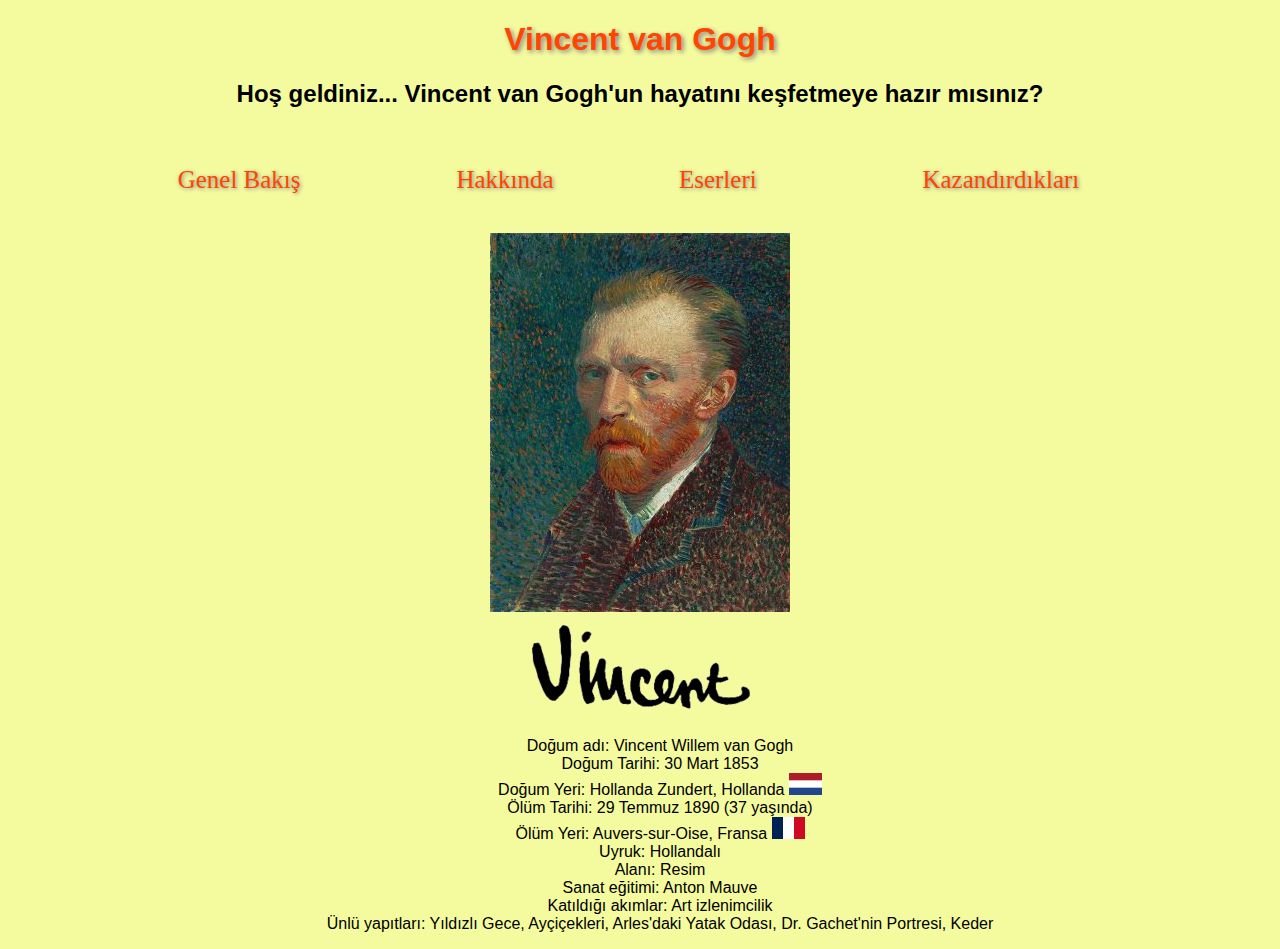
<file: index.html>
<!DOCTYPE html>
<html lang="tr">
<head>
    <meta charset="UTF-8">
    <meta name="authot" content="Melek Demirhan">
    <meta name="viewport" content="width=device-width, initial-scale=1.0">
    <title>VanGogh</title>
    <link rel="stylesheet" href="standartlar.css">

</head>
<body>
    <div>
        <h1>Vincent van Gogh</h1>
        <h2>Hoş geldiniz... Vincent van Gogh'un hayatını keşfetmeye hazır mısınız?</h2>
        
        <table>
              <tr class="menu">
                <td><a href="index.html" class="menu">Genel Bakış</a></td>
                <td><a href="hakkinda.html" class="menu">Hakkında</a></td>
                <td><a href="eserleri.html" class="menu">Eserleri</a></td>
                <td><a href="kazandirdiklari.html" class="menu">Kazandırdıkları</a></td>
              </tr>
              <tr>
                <td colspan="4">
                    <img src="/resim/vincent-self-photo.jpg" alt="Otoportresi">
                </td>
              </tr>
              
              <tr>
                <td colspan="4">
                    <img src="/resim/signature.png" alt="İmzası">
                </td>
                
              </tr>
              
            


        </table>
        <p><ol>
            <li>Doğum adı: Vincent Willem van Gogh</li>
            <li>Doğum Tarihi: 30 Mart 1853</li>
            <li>Doğum Yeri: Hollanda Zundert, Hollanda <img src="/resim/hollanda.webp"></li>
            <li>Ölüm Tarihi: 29 Temmuz 1890 (37 yaşında)</li>
            <li>Ölüm Yeri: Auvers-sur-Oise, Fransa <img src="/resim/fransa.png"></li>
            <li>Uyruk: Hollandalı</li>
            <li>Alanı: Resim</li>
            <li>Sanat eğitimi: Anton Mauve</li>
            <li>Katıldığı akımlar: Art izlenimcilik</li>
            <li>Ünlü yapıtları: Yıldızlı Gece, Ayçiçekleri, Arles'daki Yatak Odası, Dr. Gachet'nin Portresi, Keder</li>
        </ol></p>
        
        
        
        


    </div>
</body>
</html>
</file>
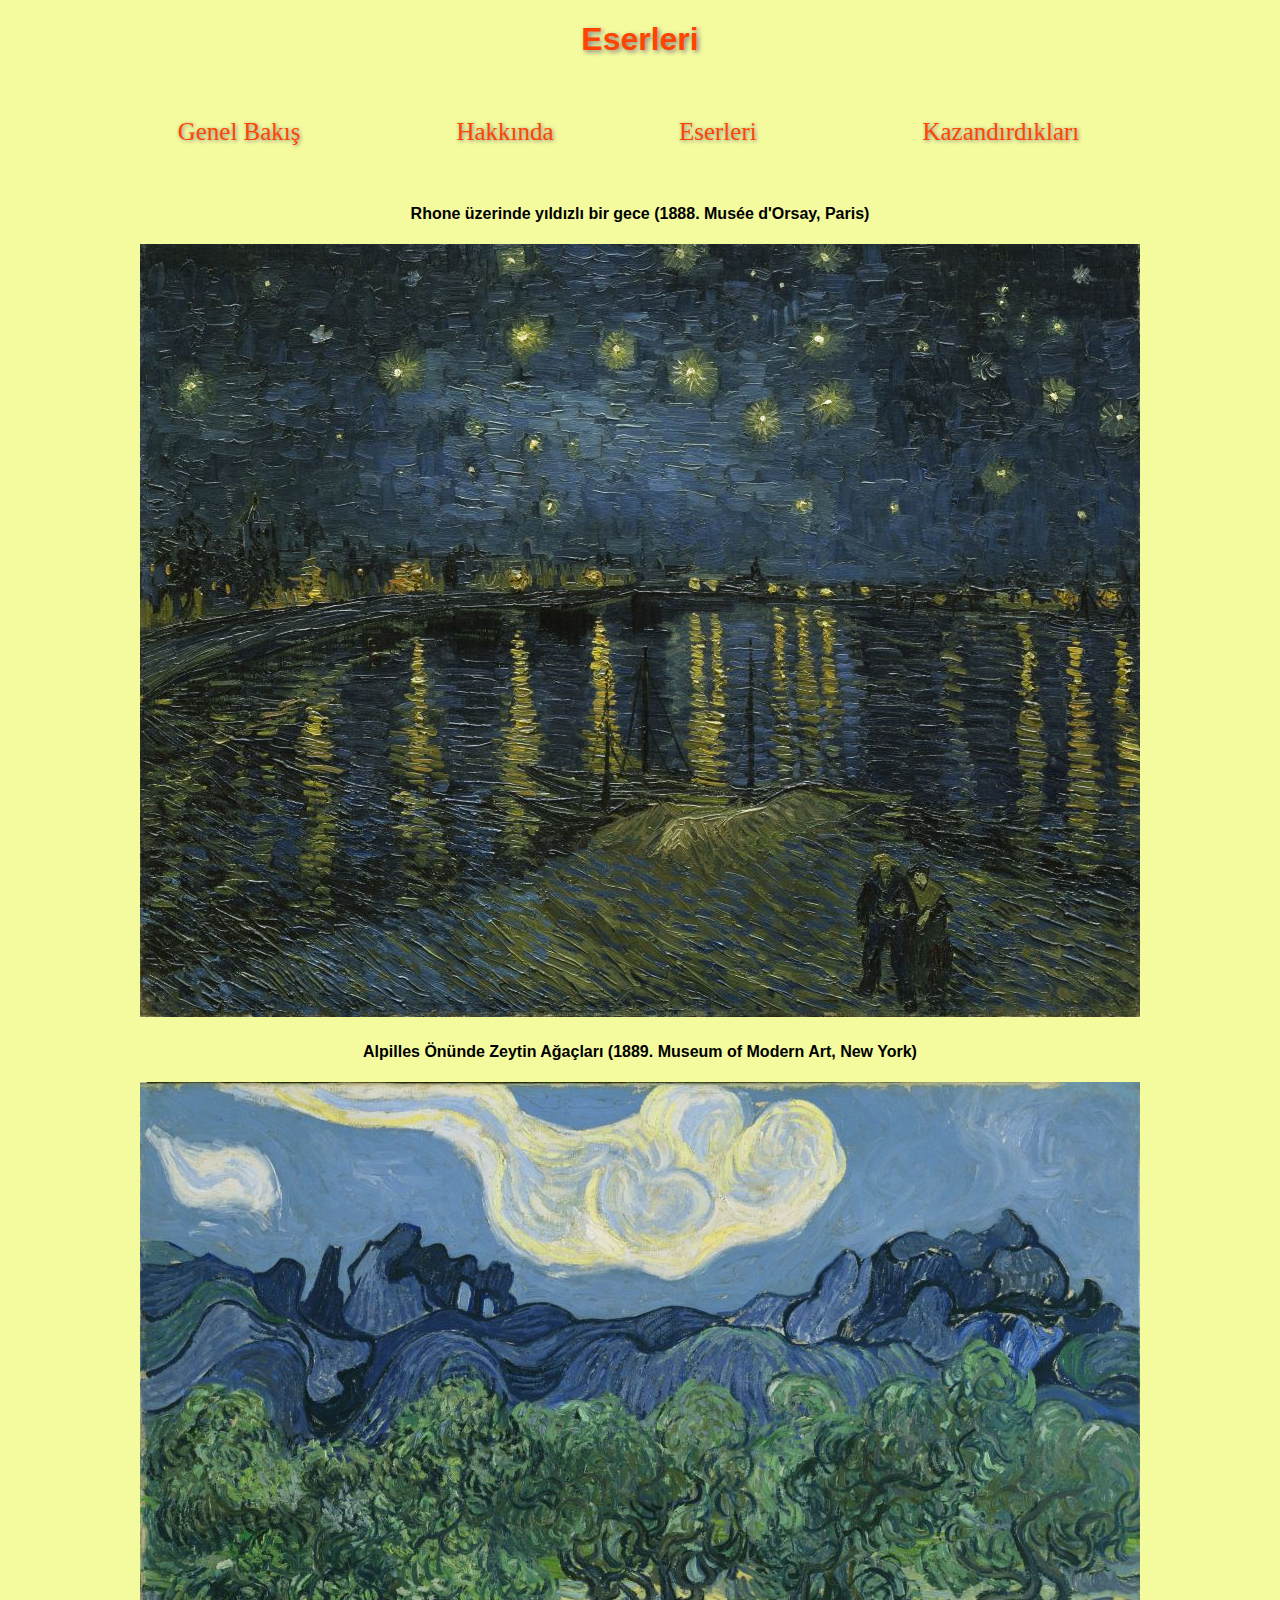
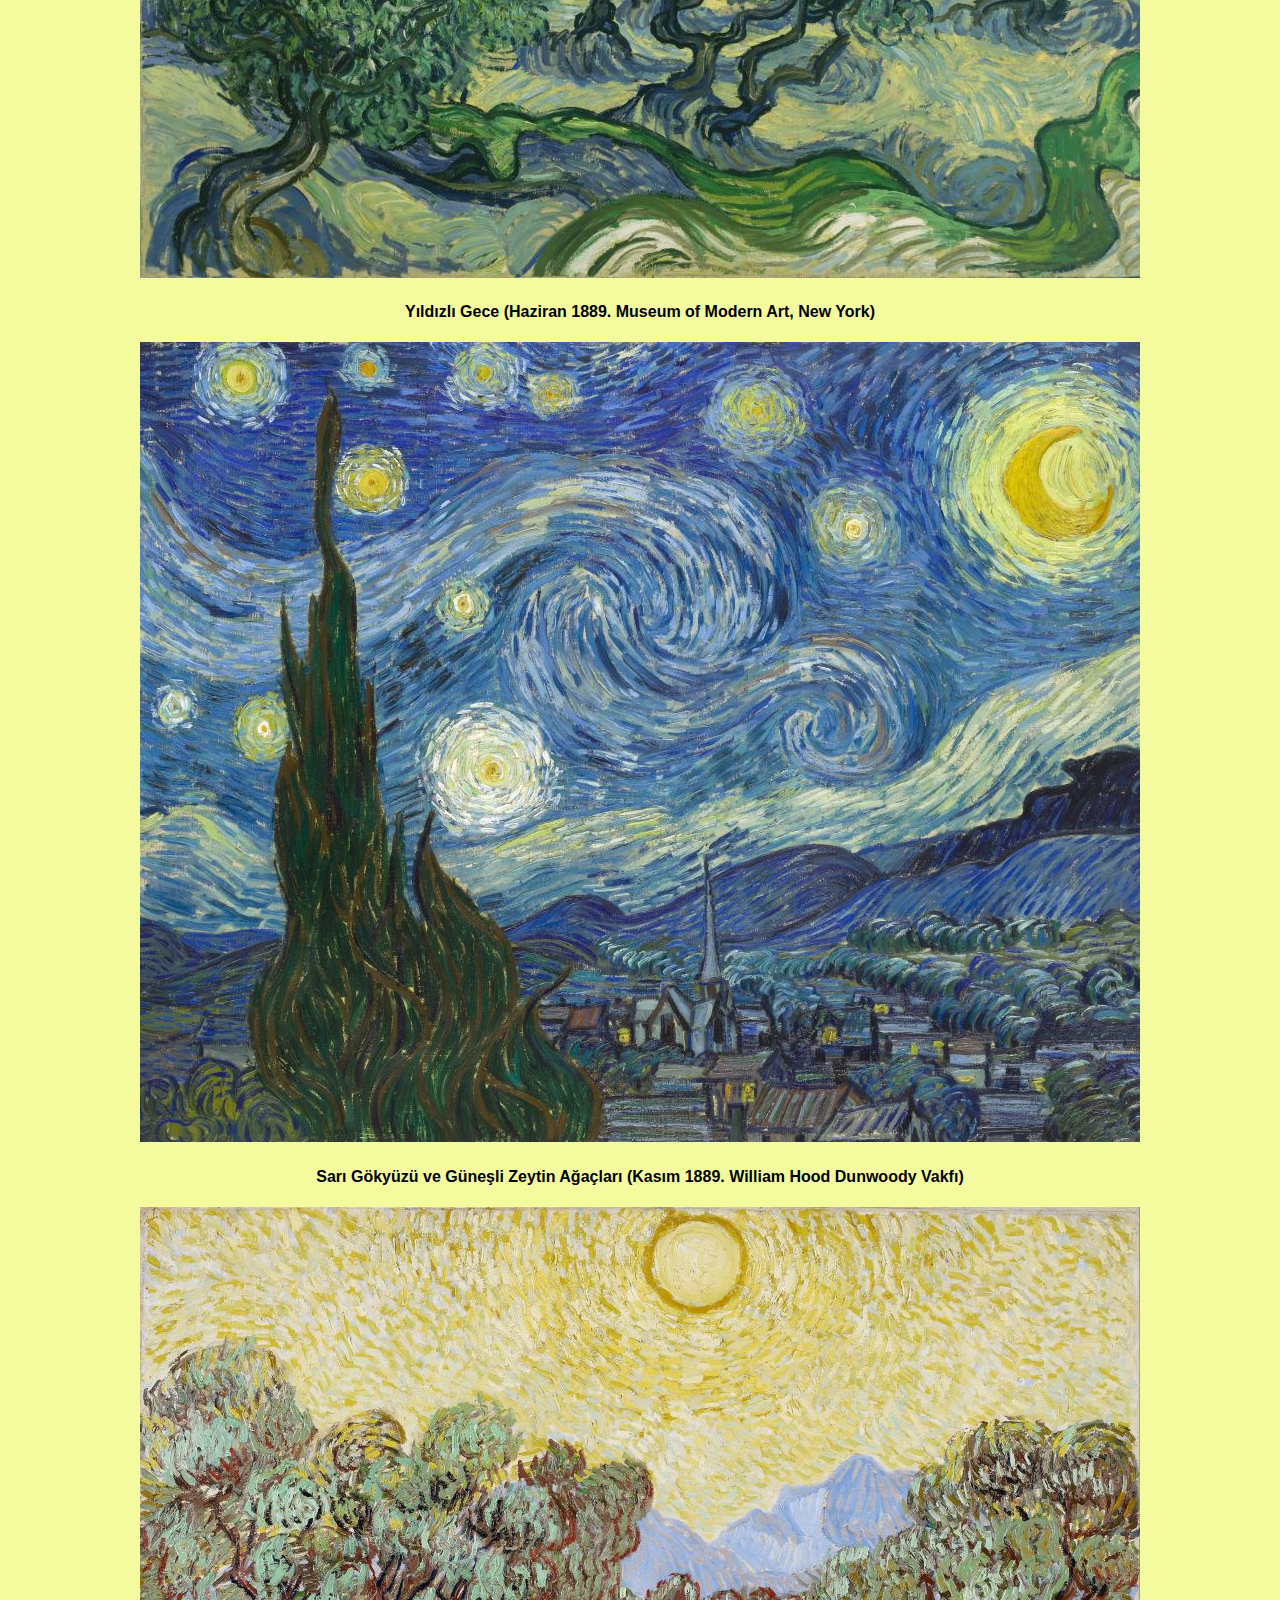
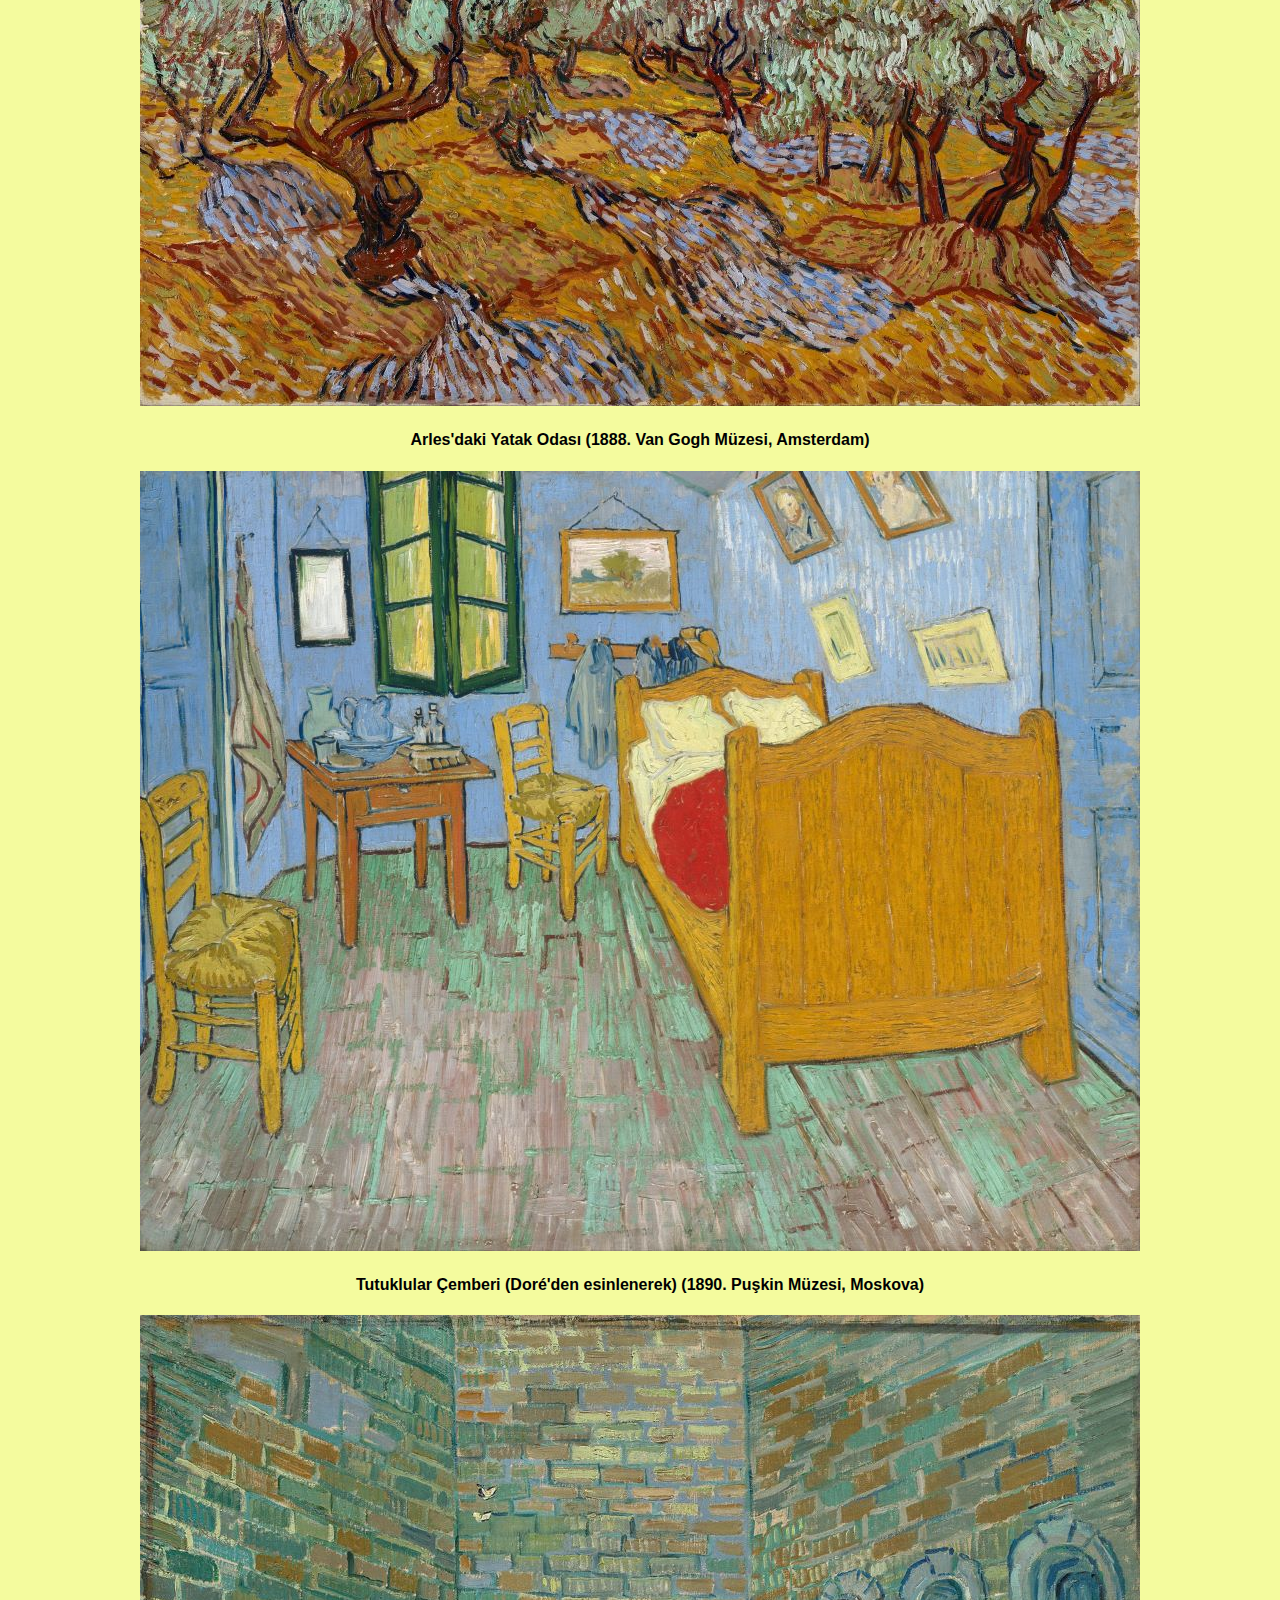
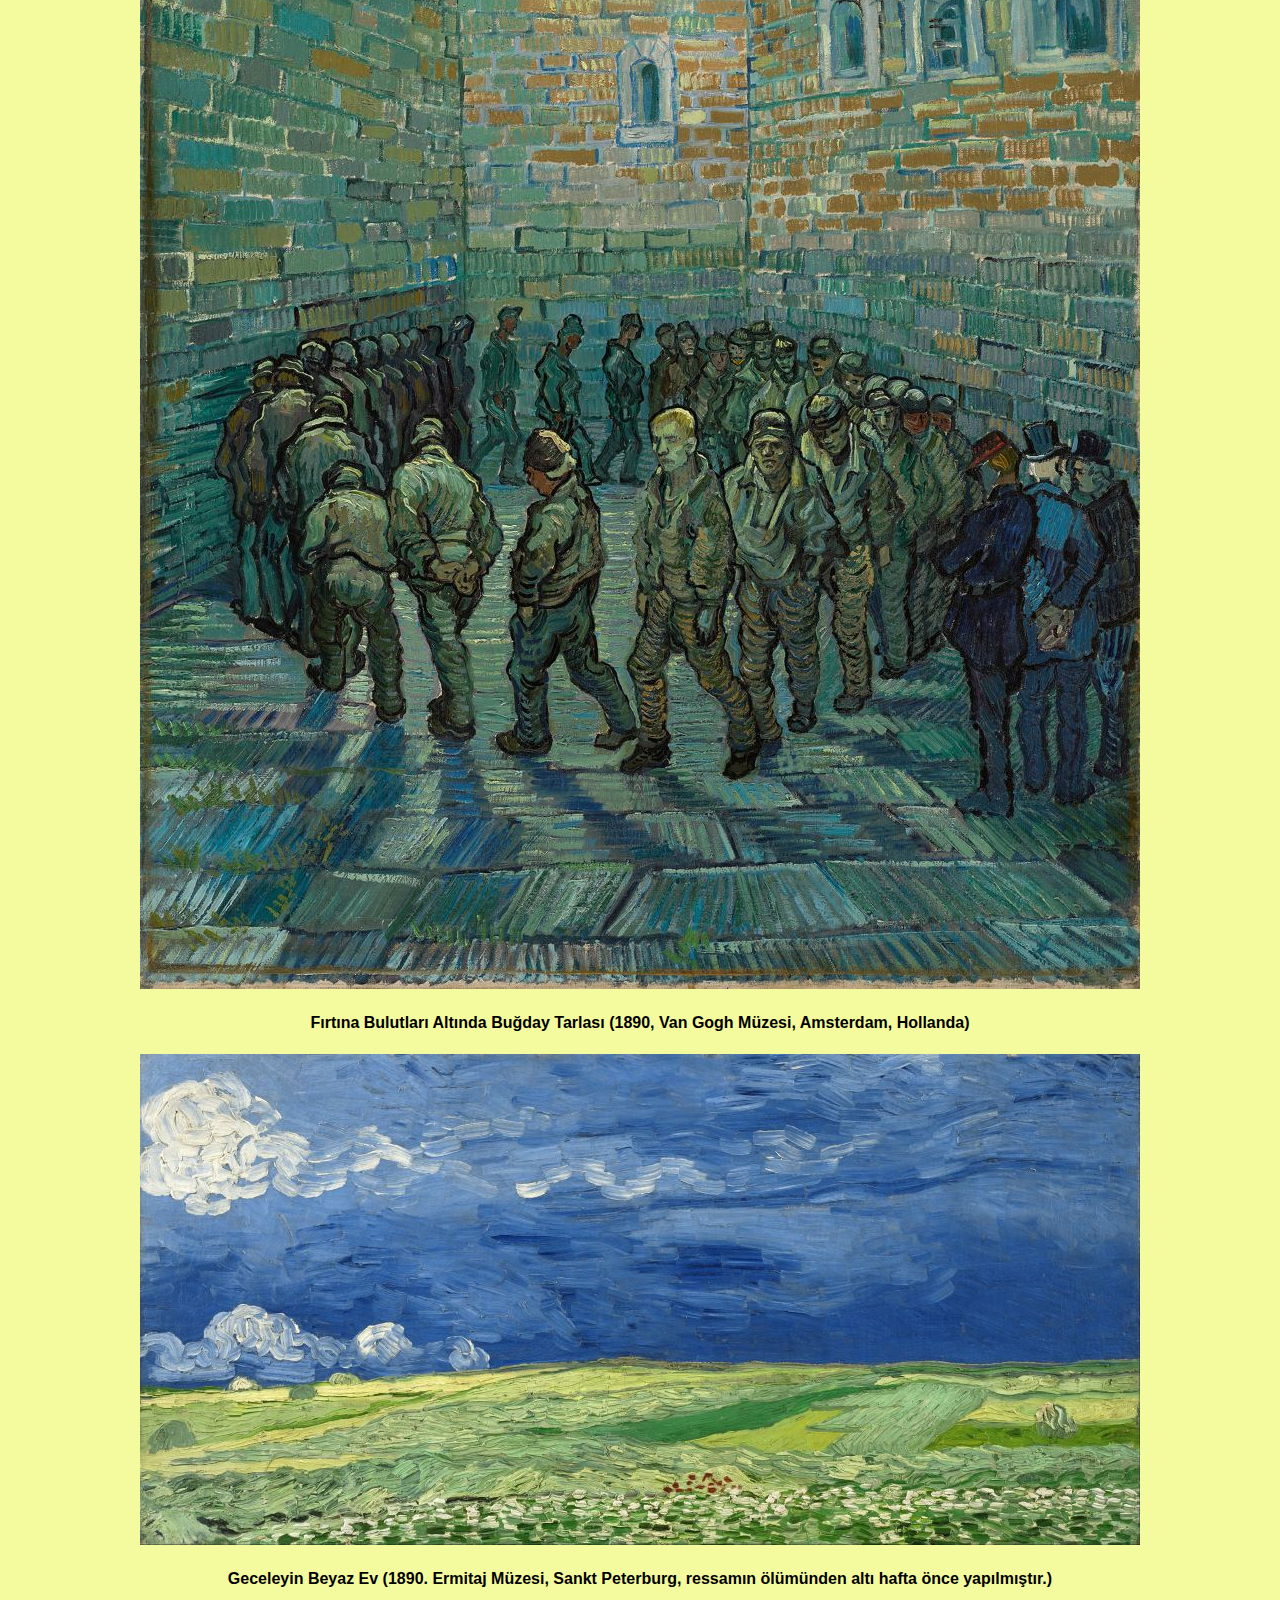
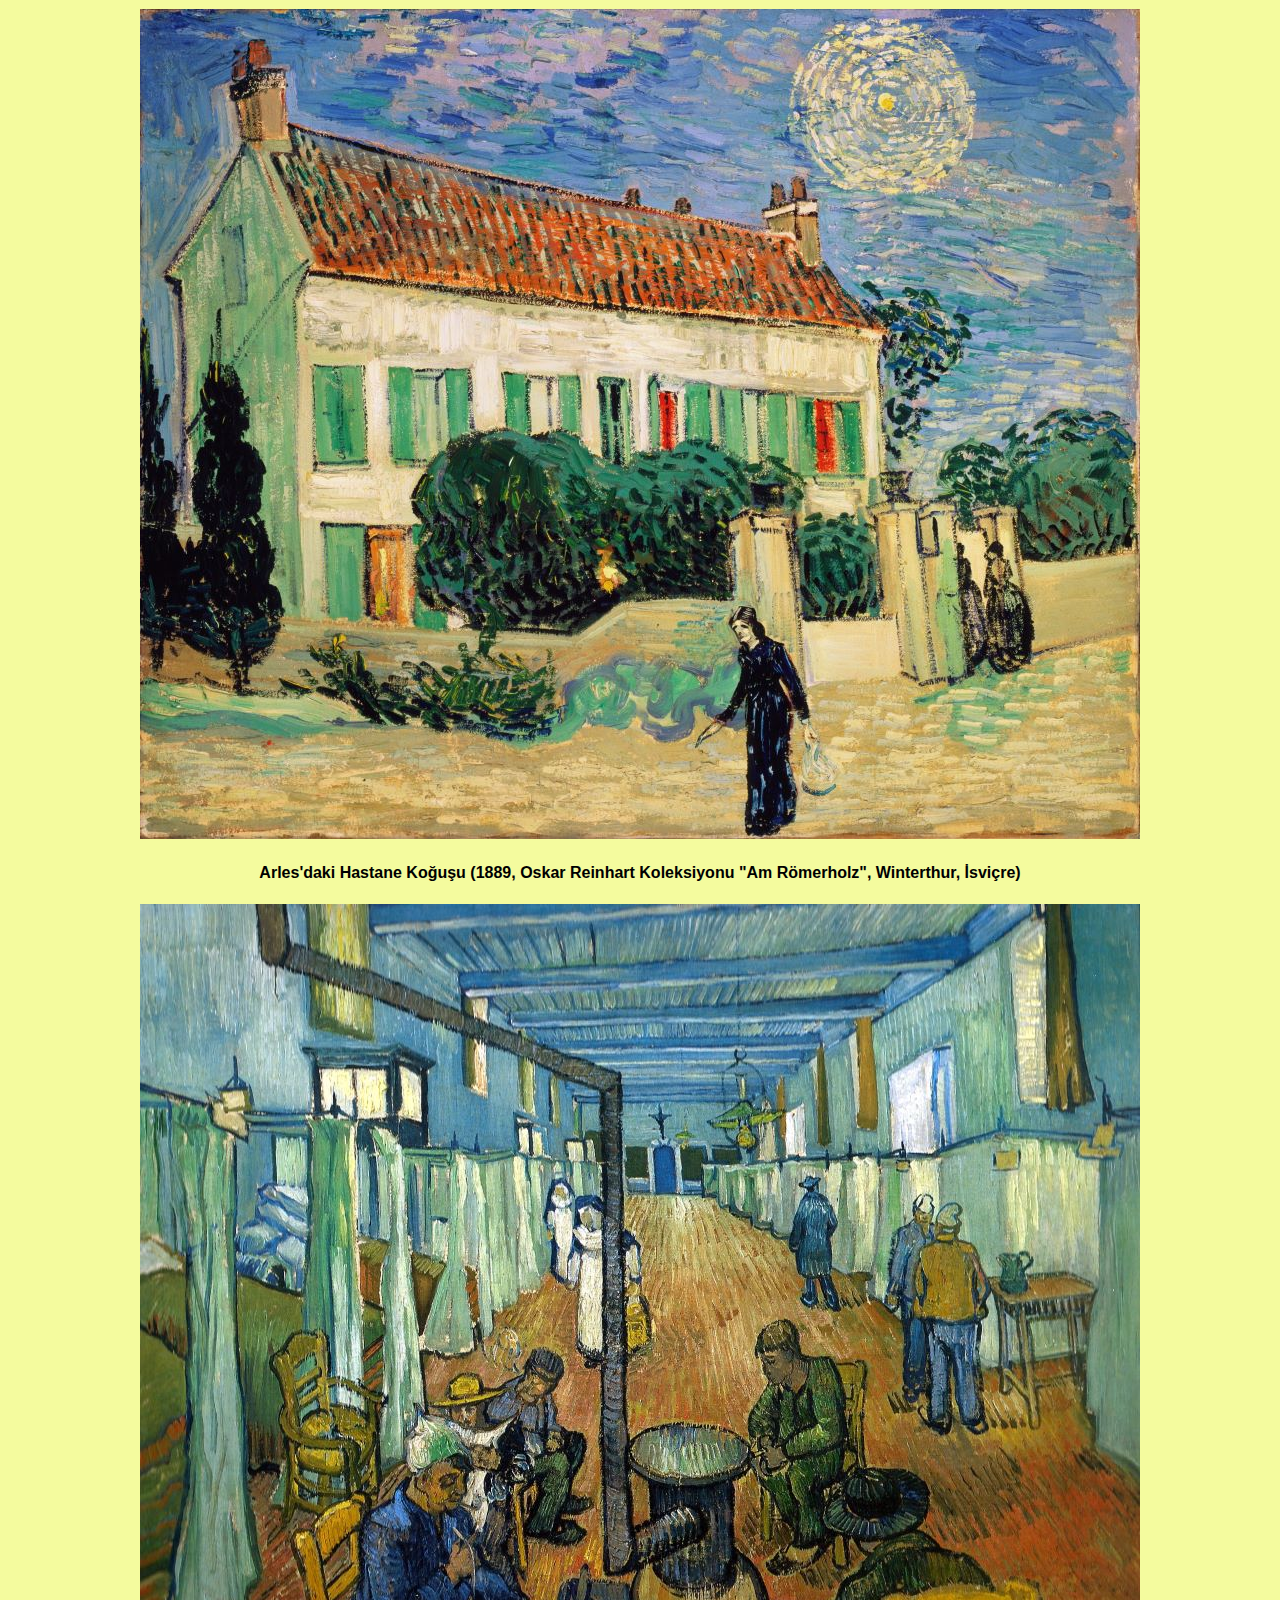
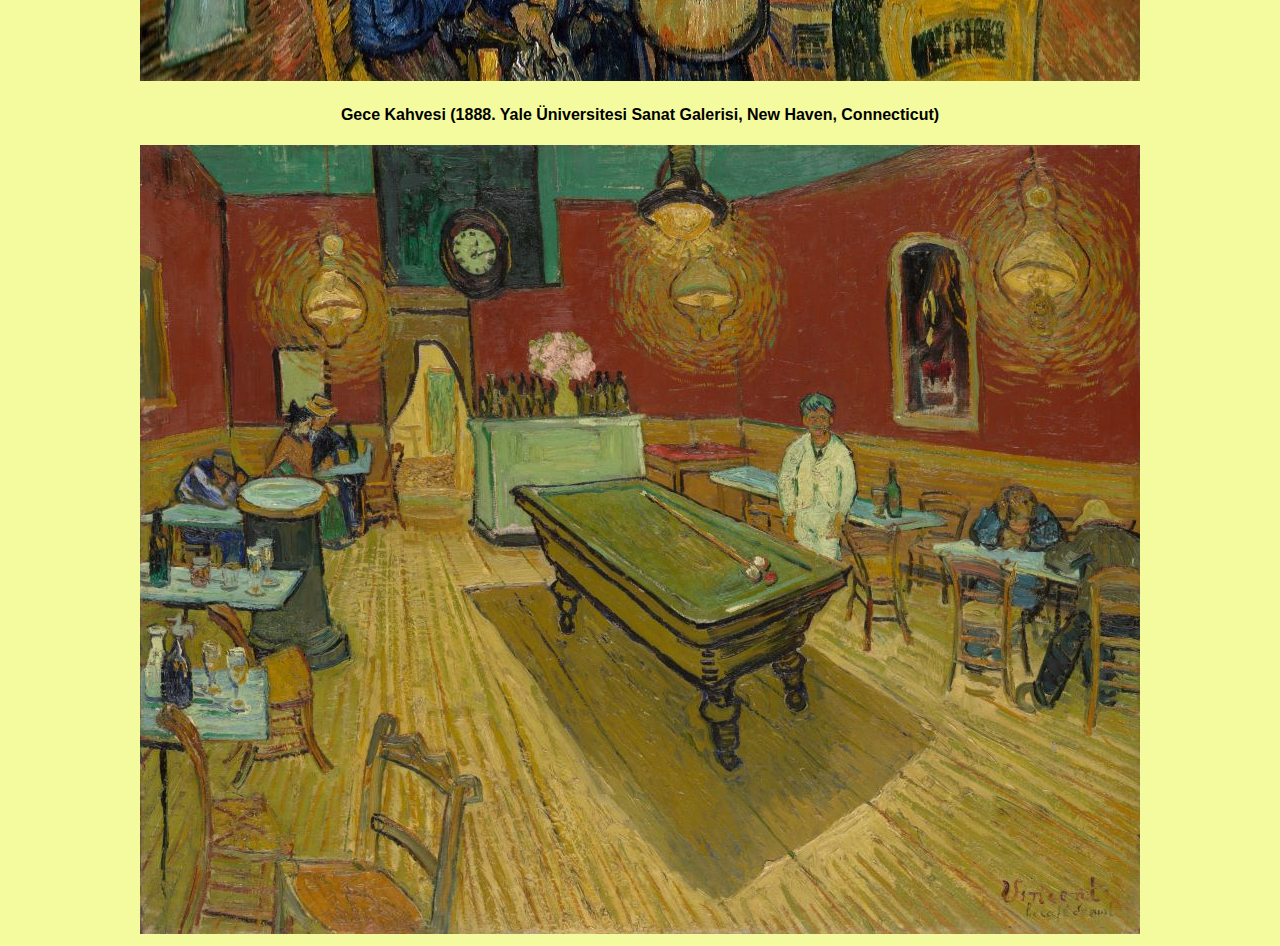
<file: eserleri.html>
<!DOCTYPE html>
<html lang="tr">
<head>
    <meta charset="UTF-8">
    <meta name="authot" content="Melek Demirhan">
    <meta name="viewport" content="width=device-width, initial-scale=1.0">
    <title>Eserleri</title>
    <link rel="stylesheet" href="standartlar.css">
</head>
<body>
    <div>
        <h1>Eserleri</h1>
        <table>
            <tr class="menu">
                <td><a href="index.html" class="menu">Genel Bakış</a></td>
                <td><a href="hakkinda.html" class="menu">Hakkında</a></td>
                <td><a href="eserleri.html" class="menu">Eserleri</a></td>
                <td><a href="kazandirdiklari.html" class="menu">Kazandırdıkları</a></td>
              </tr>
              
            
        </table>
        <h4>Rhone üzerinde yıldızlı bir gece (1888. Musée d'Orsay, Paris)</h4>
        <img src="/resim/1.jpg" alt="Starry Night Over the Rhône">
        <h4>Alpilles Önünde Zeytin Ağaçları (1889. Museum of Modern Art, New York)</h4>
        <img src="/resim/2.jpg" alt="The Olive Trees">
        <h4>Yıldızlı Gece (Haziran 1889. Museum of Modern Art, New York)</h4>
        <img src="/resim/3.jpg" alt="Starry Night">
        <h4>Sarı Gökyüzü ve Güneşli Zeytin Ağaçları (Kasım 1889. William Hood Dunwoody Vakfı)</h4>
        <img src="/resim/4.jpg" alt="Olive Trees with Yellow Sky and Sun">
        <h4>Arles'daki Yatak Odası (1888. Van Gogh Müzesi, Amsterdam)</h4>
        <img src="/resim/5.jpg" alt="Bedroom in Arles">
        <h4>Tutuklular Çemberi (Doré'den esinlenerek) (1890. Puşkin Müzesi, Moskova)</h4>
        <img src="/resim/6.jpg" alt="Prisoners' Round">
        <h4>Fırtına Bulutları Altında Buğday Tarlası (1890, Van Gogh Müzesi, Amsterdam, Hollanda)</h4>
        <img src="/resim/7.jpg" alt="Wheat Fields">
        <h4>Geceleyin Beyaz Ev (1890. Ermitaj Müzesi, Sankt Peterburg, ressamın ölümünden altı hafta önce yapılmıştır.)</h4>
        <img src="/resim/8.jpg" alt="White House at Night">
        <h4>Arles'daki Hastane Koğuşu (1889, Oskar Reinhart Koleksiyonu "Am Römerholz", Winterthur, İsviçre)</h4>
        <img src="/resim/9.jpg" alt="The Sick-ward of the Hospital at Arles">
        <h4>Gece Kahvesi (1888. Yale Üniversitesi Sanat Galerisi, New Haven, Connecticut)</h4>
        <img src="/resim/0.jpg" alt="The Night Cafe">
    </div>
    
</body>
</html>
</file>
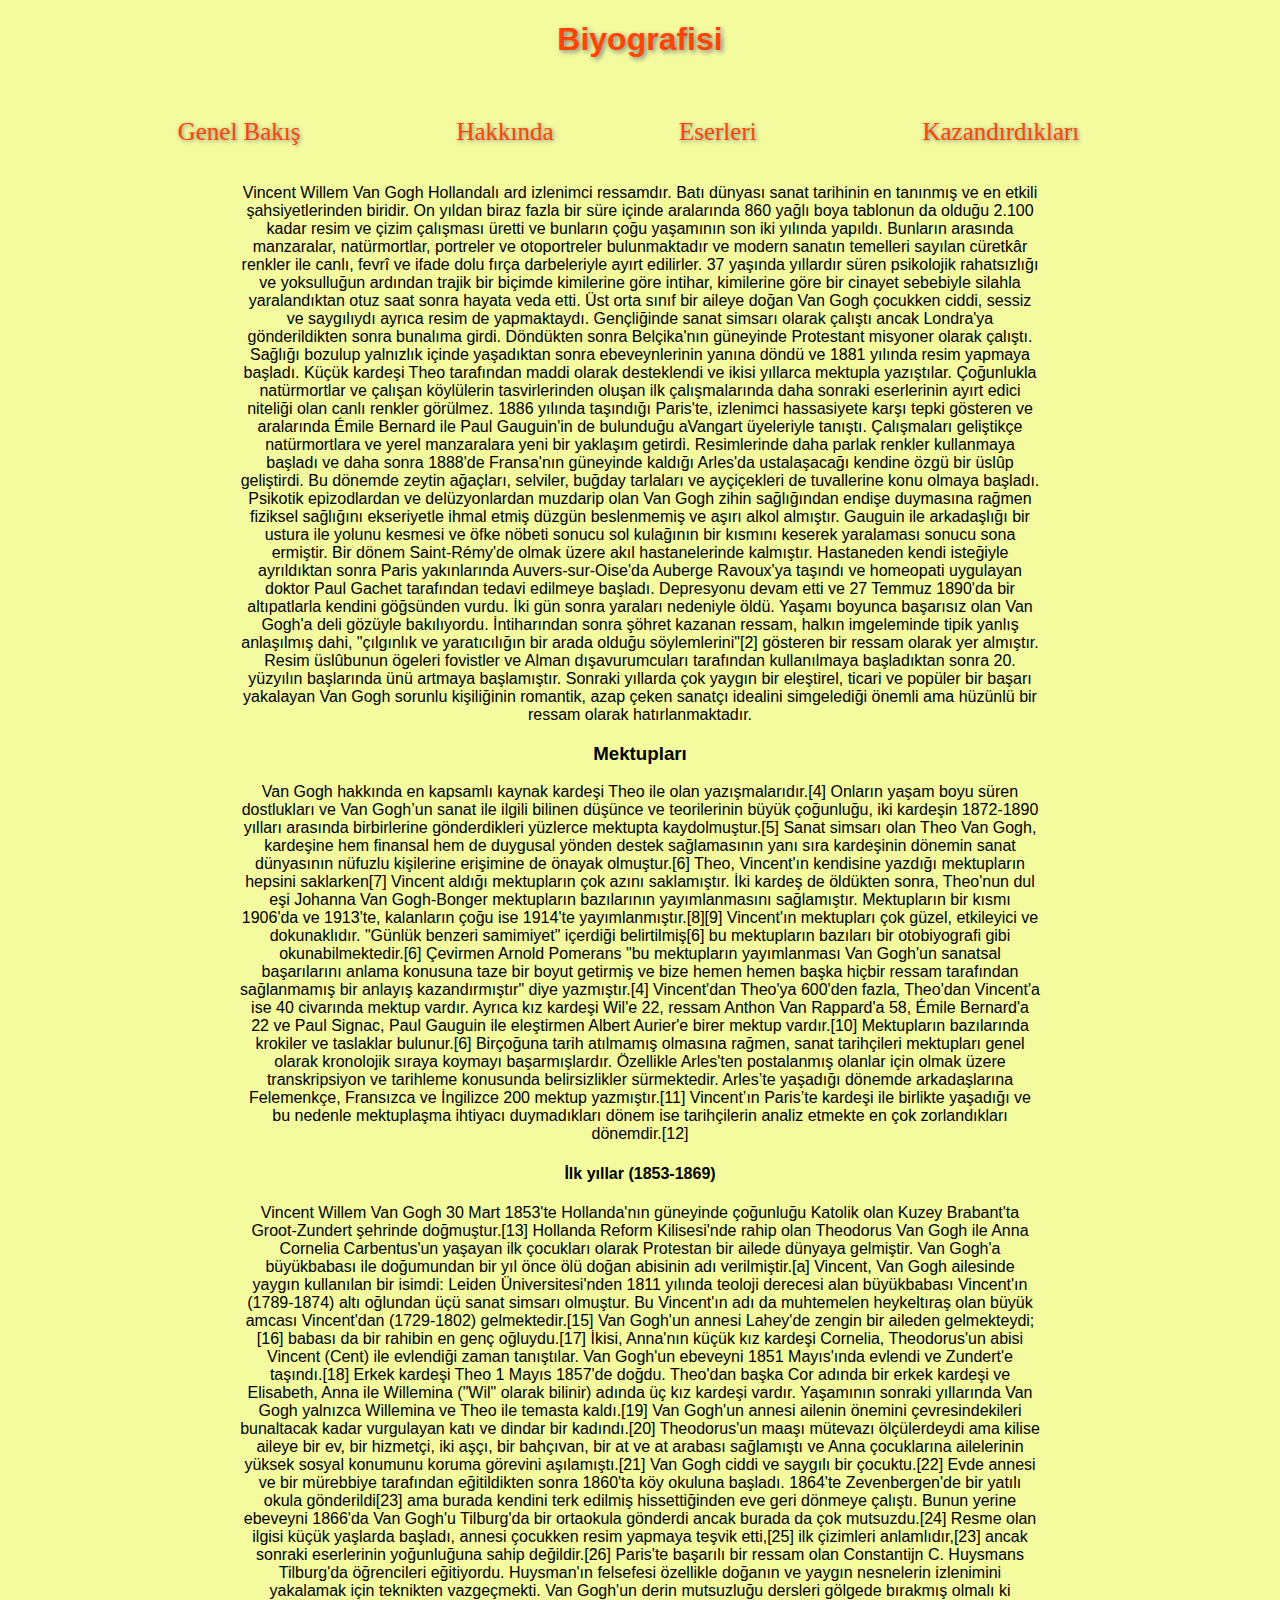
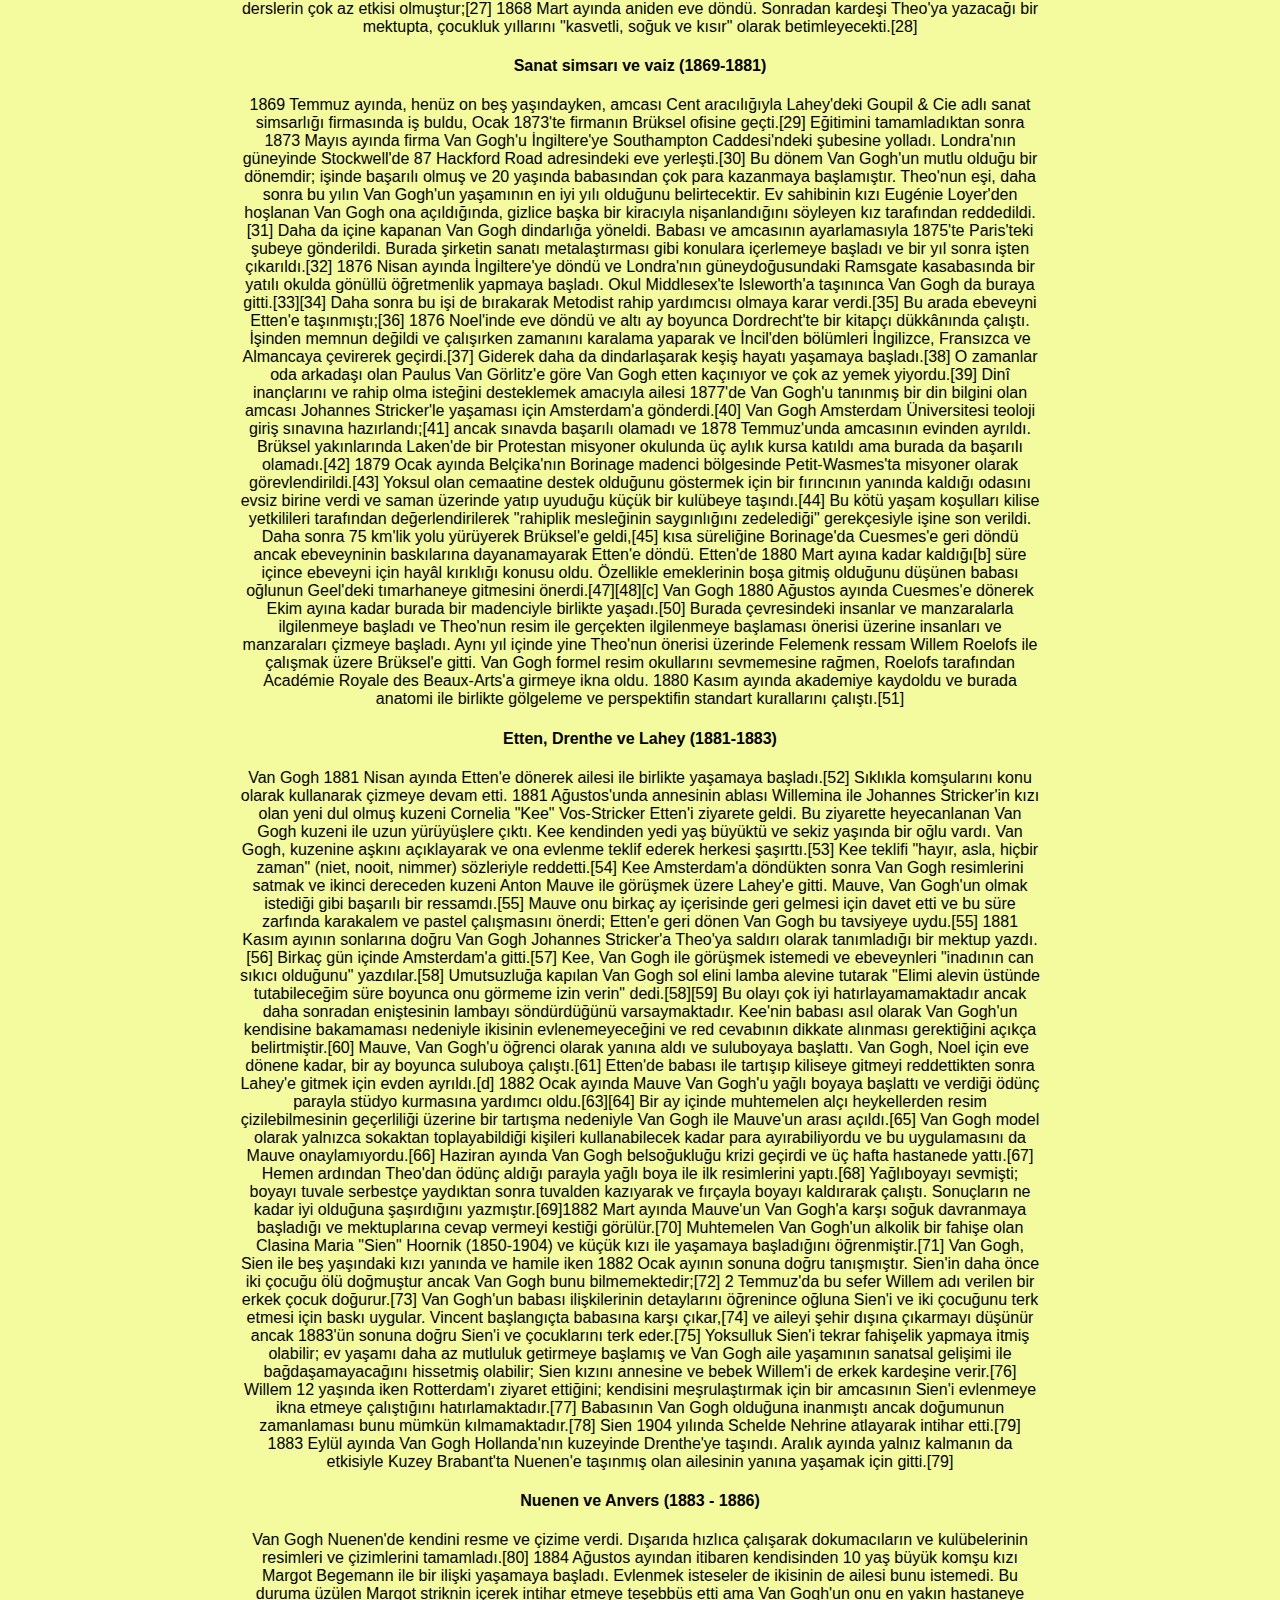
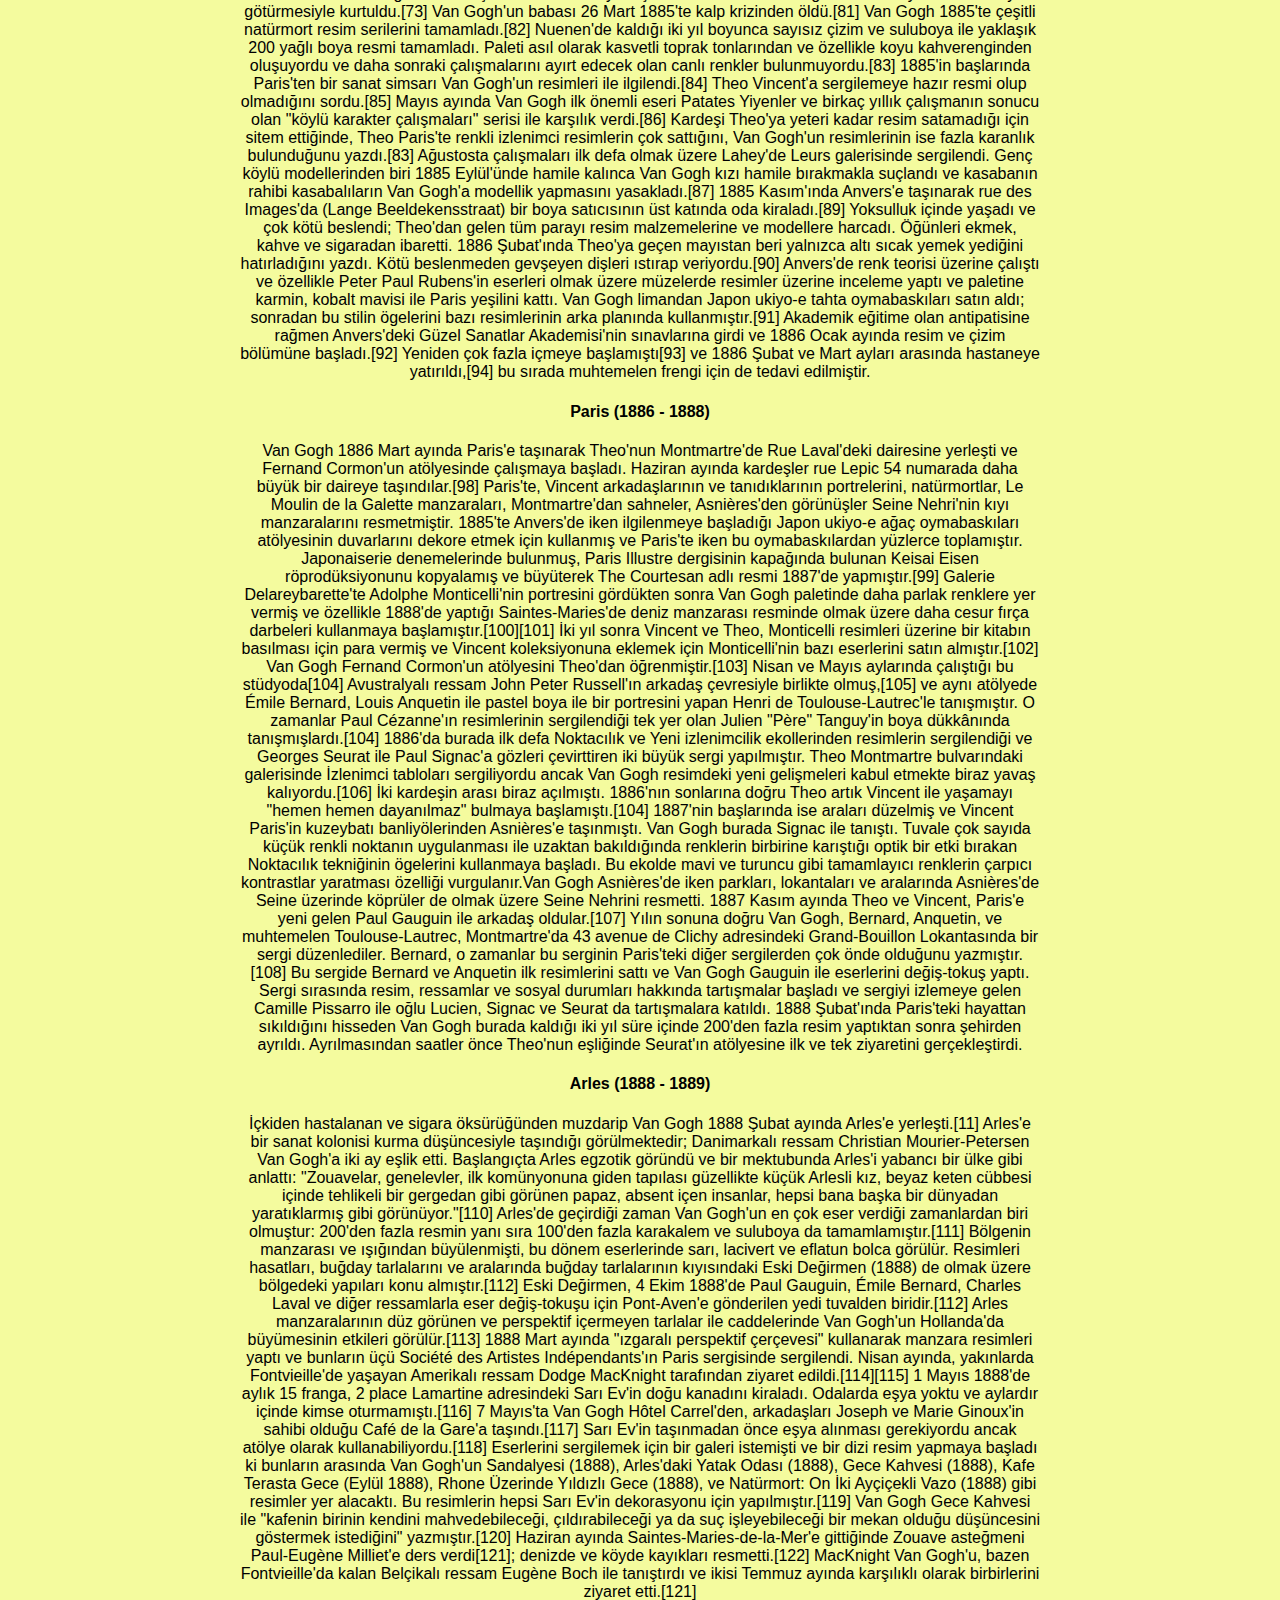
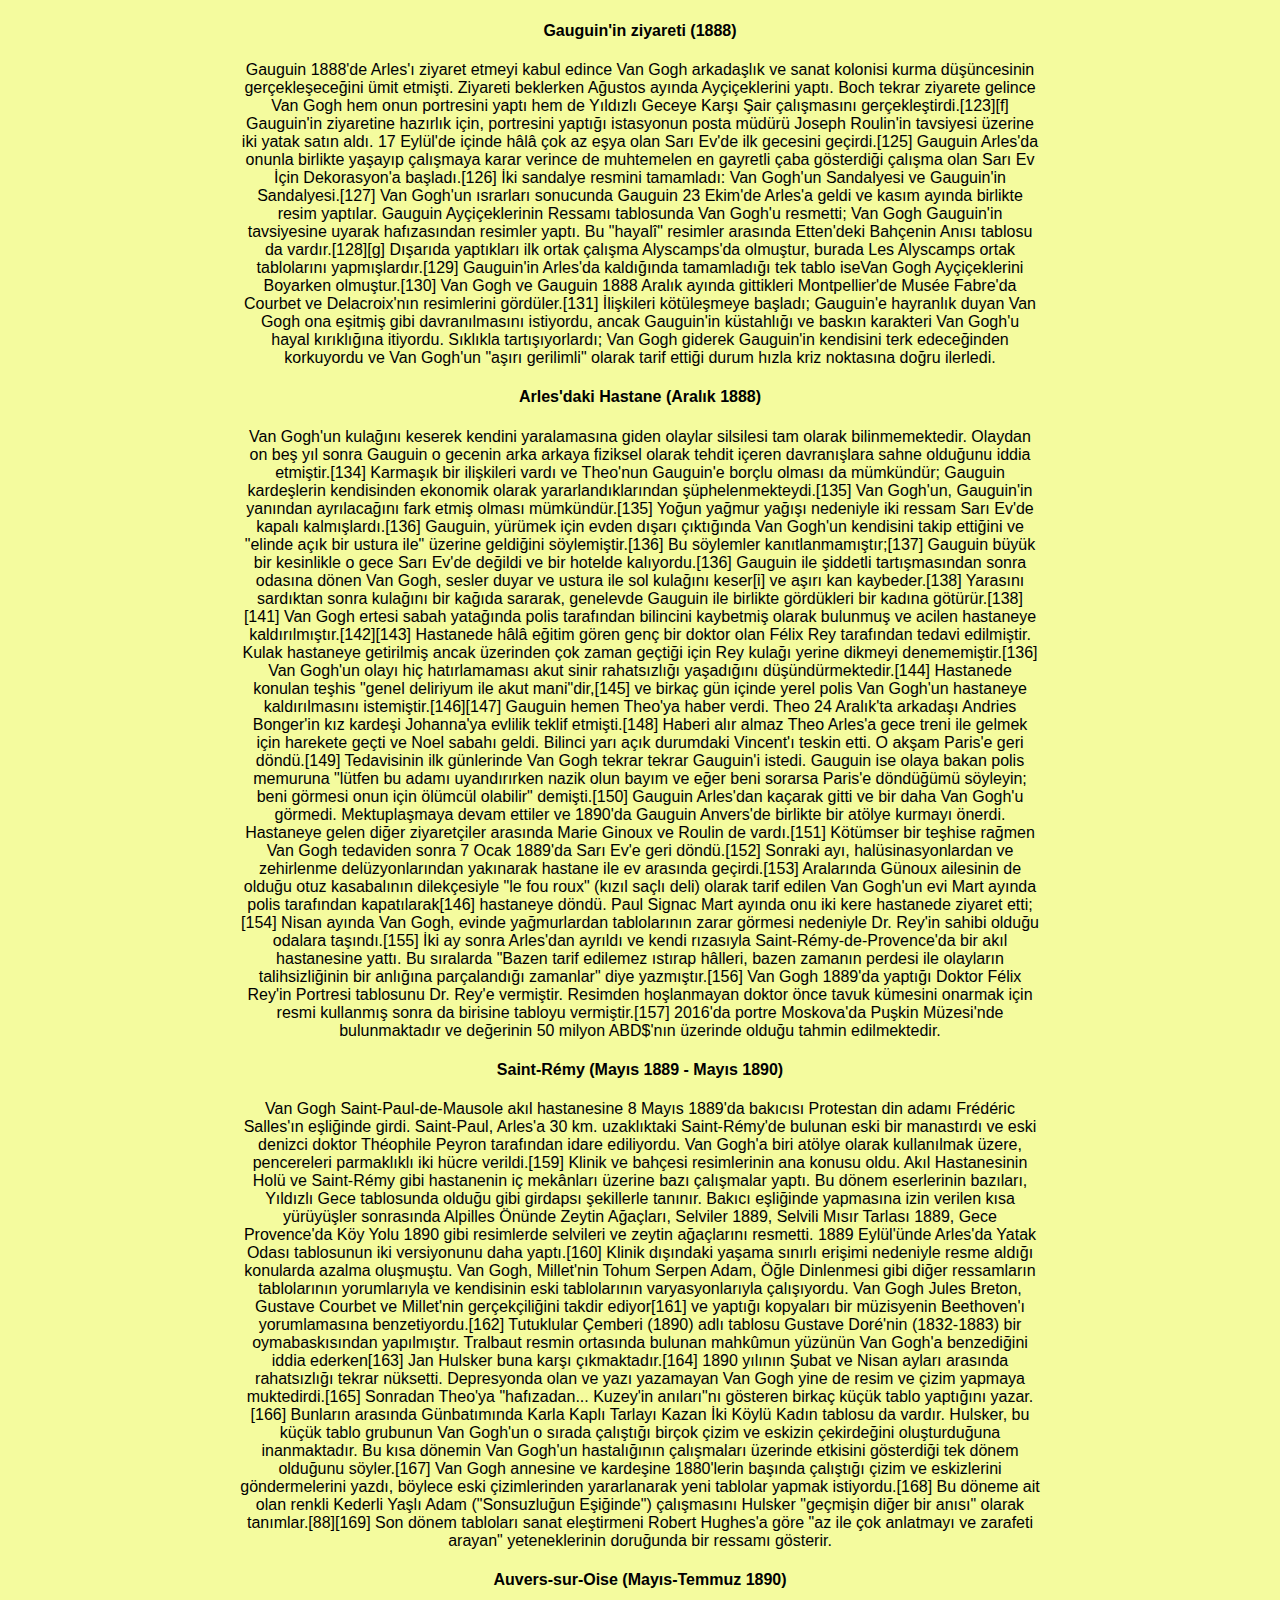
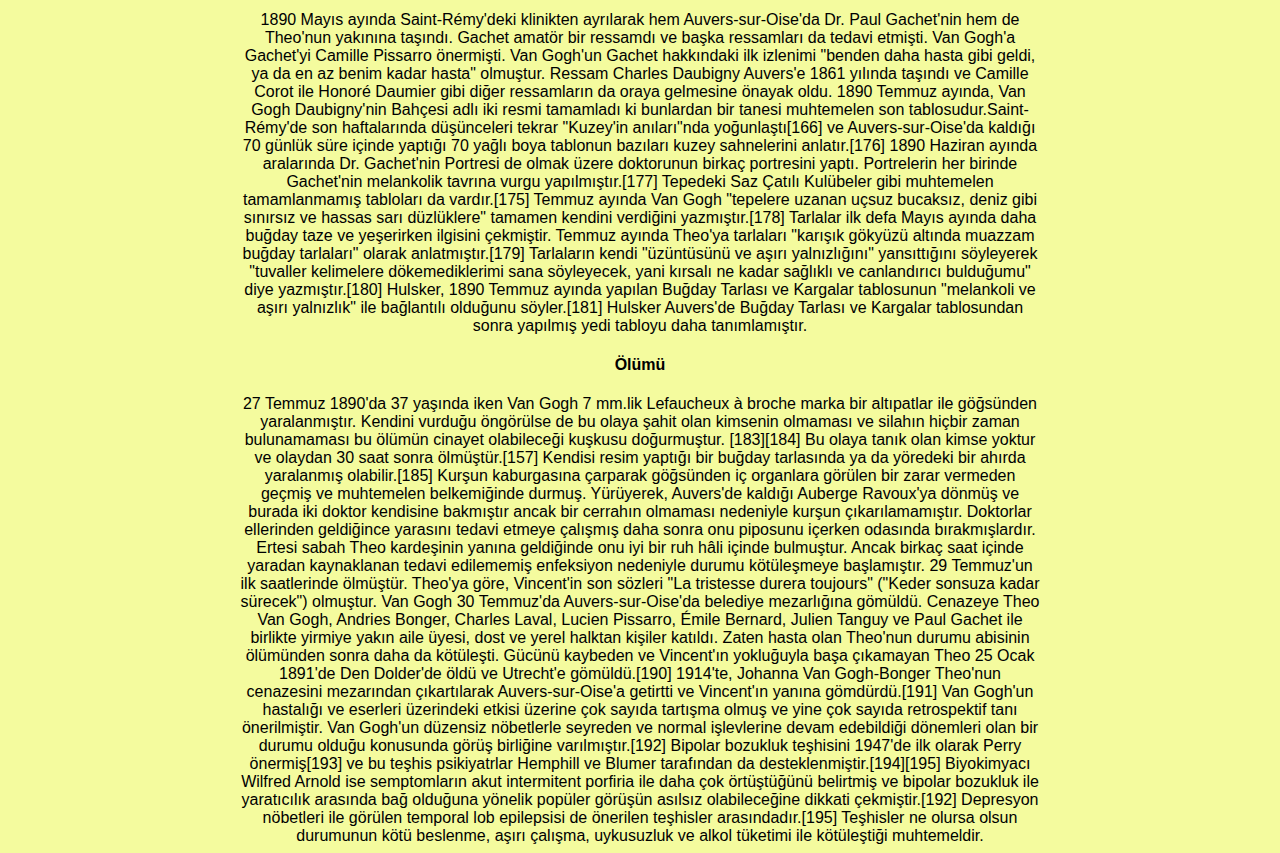
<file: hakkinda.html>
<!DOCTYPE html>
<html lang="tr">
<head>
    <meta charset="UTF-8">
    <meta name="authot" content="Melek Demirhan">
    <meta name="viewport" content="width=device-width, initial-scale=1.0">
    <title>VanGogh Hakkında</title>
    <link rel="stylesheet" href="standartlar.css">
</head>
<body>
    <div>
        <h1>Biyografisi</h1>
        <table>
            <tr class="menu">
                <td><a href="index.html" class="menu">Genel Bakış</a></td>
                <td><a href="hakkinda.html" class="menu">Hakkında</a></td>
                <td><a href="eserleri.html" class="menu">Eserleri</a></td>
                <td><a href="kazandirdiklari.html" class="menu">Kazandırdıkları</a></td>
              </tr>
              
            
        </table>
        <p>Vincent Willem Van Gogh Hollandalı ard izlenimci ressamdır. Batı dünyası sanat tarihinin en tanınmış ve en etkili şahsiyetlerinden biridir. On yıldan biraz fazla bir süre içinde aralarında 860 yağlı boya tablonun da olduğu 2.100 kadar resim ve çizim çalışması üretti ve bunların çoğu yaşamının son iki yılında yapıldı. Bunların arasında manzaralar, natürmortlar, portreler ve otoportreler bulunmaktadır ve modern sanatın temelleri sayılan cüretkâr renkler ile canlı, fevrî ve ifade dolu fırça darbeleriyle ayırt edilirler. 37 yaşında yıllardır süren psikolojik rahatsızlığı ve yoksulluğun ardından trajik bir biçimde kimilerine göre intihar, kimilerine göre bir cinayet sebebiyle silahla yaralandıktan otuz saat sonra hayata veda etti.
                    
            Üst orta sınıf bir aileye doğan Van Gogh çocukken ciddi, sessiz ve saygılıydı ayrıca resim de yapmaktaydı. Gençliğinde sanat simsarı olarak çalıştı ancak Londra'ya gönderildikten sonra bunalıma girdi. Döndükten sonra Belçika'nın güneyinde Protestant misyoner olarak çalıştı. Sağlığı bozulup yalnızlık içinde yaşadıktan sonra ebeveynlerinin yanına döndü ve 1881 yılında resim yapmaya başladı. Küçük kardeşi Theo tarafından maddi olarak desteklendi ve ikisi yıllarca mektupla yazıştılar. Çoğunlukla natürmortlar ve çalışan köylülerin tasvirlerinden oluşan ilk çalışmalarında daha sonraki eserlerinin ayırt edici niteliği olan canlı renkler görülmez. 1886 yılında taşındığı Paris'te, izlenimci hassasiyete karşı tepki gösteren ve aralarında Émile Bernard ile Paul Gauguin'in de bulunduğu aVangart üyeleriyle tanıştı. Çalışmaları geliştikçe natürmortlara ve yerel manzaralara yeni bir yaklaşım getirdi. Resimlerinde daha parlak renkler kullanmaya başladı ve daha sonra 1888'de Fransa'nın güneyinde kaldığı Arles'da ustalaşacağı kendine özgü bir üslûp geliştirdi. Bu dönemde zeytin ağaçları, selviler, buğday tarlaları ve ayçiçekleri de tuvallerine konu olmaya başladı.
            
            Psikotik epizodlardan ve delüzyonlardan muzdarip olan Van Gogh zihin sağlığından endişe duymasına rağmen fiziksel sağlığını ekseriyetle ihmal etmiş düzgün beslenmemiş ve aşırı alkol almıştır. Gauguin ile arkadaşlığı bir ustura ile yolunu kesmesi ve öfke nöbeti sonucu sol kulağının bir kısmını keserek yaralaması sonucu sona ermiştir. Bir dönem Saint-Rémy'de olmak üzere akıl hastanelerinde kalmıştır. Hastaneden kendi isteğiyle ayrıldıktan sonra Paris yakınlarında Auvers-sur-Oise'da Auberge Ravoux'ya taşındı ve homeopati uygulayan doktor Paul Gachet tarafından tedavi edilmeye başladı. Depresyonu devam etti ve 27 Temmuz 1890'da bir altıpatlarla kendini göğsünden vurdu. İki gün sonra yaraları nedeniyle öldü.
            Yaşamı boyunca başarısız olan Van Gogh'a deli gözüyle bakılıyordu. İntiharından sonra şöhret kazanan ressam, halkın imgeleminde tipik yanlış anlaşılmış dahi, "çılgınlık ve yaratıcılığın bir arada olduğu söylemlerini"[2] gösteren bir ressam olarak yer almıştır. Resim üslûbunun ögeleri fovistler ve Alman dışavurumcuları tarafından kullanılmaya başladıktan sonra 20. yüzyılın başlarında ünü artmaya başlamıştır. Sonraki yıllarda çok yaygın bir eleştirel, ticari ve popüler bir başarı yakalayan Van Gogh sorunlu kişiliğinin romantik, azap çeken sanatçı idealini simgelediği önemli ama hüzünlü bir ressam olarak hatırlanmaktadır.
        </p>
        <h3>Mektupları</h3>
        <p>Van Gogh hakkında en kapsamlı kaynak kardeşi Theo ile olan yazışmalarıdır.[4] Onların yaşam boyu süren dostlukları ve Van Gogh’un sanat ile ilgili bilinen düşünce ve teorilerinin büyük çoğunluğu, iki kardeşin 1872-1890 yılları arasında birbirlerine gönderdikleri yüzlerce mektupta kaydolmuştur.[5] Sanat simsarı olan Theo Van Gogh, kardeşine hem finansal hem de duygusal yönden destek sağlamasının yanı sıra kardeşinin dönemin sanat dünyasının nüfuzlu kişilerine erişimine de önayak olmuştur.[6]

            Theo, Vincent'ın kendisine yazdığı mektupların hepsini saklarken[7] Vincent aldığı mektupların çok azını saklamıştır. İki kardeş de öldükten sonra, Theo'nun dul eşi Johanna Van Gogh-Bonger mektupların bazılarının yayımlanmasını sağlamıştır. Mektupların bir kısmı 1906'da ve 1913'te, kalanların çoğu ise 1914'te yayımlanmıştır.[8][9] Vincent'ın mektupları çok güzel, etkileyici ve dokunaklıdır. "Günlük benzeri samimiyet" içerdiği belirtilmiş[6] bu mektupların bazıları bir otobiyografi gibi okunabilmektedir.[6] Çevirmen Arnold Pomerans "bu mektupların yayımlanması Van Gogh'un sanatsal başarılarını anlama konusuna taze bir boyut getirmiş ve bize hemen hemen başka hiçbir ressam tarafından sağlanmamış bir anlayış kazandırmıştır" diye yazmıştır.[4]
            
            Vincent'dan Theo'ya 600'den fazla, Theo'dan Vincent'a ise 40 civarında mektup vardır. Ayrıca kız kardeşi Wil'e 22, ressam Anthon Van Rappard'a 58, Émile Bernard'a 22 ve Paul Signac, Paul Gauguin ile eleştirmen Albert Aurier'e birer mektup vardır.[10] Mektupların bazılarında krokiler ve taslaklar bulunur.[6] Birçoğuna tarih atılmamış olmasına rağmen, sanat tarihçileri mektupları genel olarak kronolojik sıraya koymayı başarmışlardır. Özellikle Arles'ten postalanmış olanlar için olmak üzere transkripsiyon ve tarihleme konusunda belirsizlikler sürmektedir. Arles’te yaşadığı dönemde arkadaşlarına Felemenkçe, Fransızca ve İngilizce 200 mektup yazmıştır.[11] Vincent’ın Paris’te kardeşi ile birlikte yaşadığı ve bu nedenle mektuplaşma ihtiyacı duymadıkları dönem ise tarihçilerin analiz etmekte en çok zorlandıkları dönemdir.[12]</p>
            <h4>İlk yıllar (1853-1869)</h4>
            <p>Vincent Willem Van Gogh 30 Mart 1853'te Hollanda'nın güneyinde çoğunluğu Katolik olan Kuzey Brabant'ta Groot-Zundert şehrinde doğmuştur.[13] Hollanda Reform Kilisesi'nde rahip olan Theodorus Van Gogh ile Anna Cornelia Carbentus'un yaşayan ilk çocukları olarak Protestan bir ailede dünyaya gelmiştir. Van Gogh'a büyükbabası ile doğumundan bir yıl önce ölü doğan abisinin adı verilmiştir.[a] Vincent, Van Gogh ailesinde yaygın kullanılan bir isimdi: Leiden Üniversitesi'nden 1811 yılında teoloji derecesi alan büyükbabası Vincent'ın (1789-1874) altı oğlundan üçü sanat simsarı olmuştur. Bu Vincent'ın adı da muhtemelen heykeltıraş olan büyük amcası Vincent'dan (1729-1802) gelmektedir.[15]

                Van Gogh'un annesi Lahey'de zengin bir aileden gelmekteydi;[16] babası da bir rahibin en genç oğluydu.[17] İkisi, Anna'nın küçük kız kardeşi Cornelia, Theodorus'un abisi Vincent (Cent) ile evlendiği zaman tanıştılar. Van Gogh'un ebeveyni 1851 Mayıs'ında evlendi ve Zundert'e taşındı.[18] Erkek kardeşi Theo 1 Mayıs 1857'de doğdu. Theo'dan başka Cor adında bir erkek kardeşi ve Elisabeth, Anna ile Willemina ("Wil" olarak bilinir) adında üç kız kardeşi vardır. Yaşamının sonraki yıllarında Van Gogh yalnızca Willemina ve Theo ile temasta kaldı.[19] Van Gogh'un annesi ailenin önemini çevresindekileri bunaltacak kadar vurgulayan katı ve dindar bir kadındı.[20] Theodorus'un maaşı mütevazı ölçülerdeydi ama kilise aileye bir ev, bir hizmetçi, iki aşçı, bir bahçıvan, bir at ve at arabası sağlamıştı ve Anna çocuklarına ailelerinin yüksek sosyal konumunu koruma görevini aşılamıştı.[21]
                
                Van Gogh ciddi ve saygılı bir çocuktu.[22] Evde annesi ve bir mürebbiye tarafından eğitildikten sonra 1860'ta köy okuluna başladı. 1864'te Zevenbergen'de bir yatılı okula gönderildi[23] ama burada kendini terk edilmiş hissettiğinden eve geri dönmeye çalıştı. Bunun yerine ebeveyni 1866'da Van Gogh'u Tilburg'da bir ortaokula gönderdi ancak burada da çok mutsuzdu.[24] Resme olan ilgisi küçük yaşlarda başladı, annesi çocukken resim yapmaya teşvik etti,[25] ilk çizimleri anlamlıdır,[23] ancak sonraki eserlerinin yoğunluğuna sahip değildir.[26] Paris'te başarılı bir ressam olan Constantijn C. Huysmans Tilburg'da öğrencileri eğitiyordu. Huysman'ın felsefesi özellikle doğanın ve yaygın nesnelerin izlenimini yakalamak için teknikten vazgeçmekti. Van Gogh'un derin mutsuzluğu dersleri gölgede bırakmış olmalı ki derslerin çok az etkisi olmuştur;[27] 1868 Mart ayında aniden eve döndü. Sonradan kardeşi Theo'ya yazacağı bir mektupta, çocukluk yıllarını "kasvetli, soğuk ve kısır" olarak betimleyecekti.[28]
                </p>
                <h4>Sanat simsarı ve vaiz (1869-1881)</h4>
                <p>1869 Temmuz ayında, henüz on beş yaşındayken, amcası Cent aracılığıyla Lahey'deki Goupil & Cie adlı sanat simsarlığı firmasında iş buldu, Ocak 1873'te firmanın Brüksel ofisine geçti.[29] Eğitimini tamamladıktan sonra 1873 Mayıs ayında firma Van Gogh'u İngiltere'ye Southampton Caddesi'ndeki şubesine yolladı. Londra'nın güneyinde Stockwell'de 87 Hackford Road adresindeki eve yerleşti.[30] Bu dönem Van Gogh'un mutlu olduğu bir dönemdir; işinde başarılı olmuş ve 20 yaşında babasından çok para kazanmaya başlamıştır. Theo'nun eşi, daha sonra bu yılın Van Gogh'un yaşamının en iyi yılı olduğunu belirtecektir. Ev sahibinin kızı Eugénie Loyer'den hoşlanan Van Gogh ona açıldığında, gizlice başka bir kiracıyla nişanlandığını söyleyen kız tarafından reddedildi.[31] Daha da içine kapanan Van Gogh dindarlığa yöneldi. Babası ve amcasının ayarlamasıyla 1875'te Paris'teki şubeye gönderildi. Burada şirketin sanatı metalaştırması gibi konulara içerlemeye başladı ve bir yıl sonra işten çıkarıldı.[32]
                    1876 Nisan ayında İngiltere'ye döndü ve Londra'nın güneydoğusundaki Ramsgate kasabasında bir yatılı okulda gönüllü öğretmenlik yapmaya başladı. Okul Middlesex'te Isleworth'a taşınınca Van Gogh da buraya gitti.[33][34] Daha sonra bu işi de bırakarak Metodist rahip yardımcısı olmaya karar verdi.[35] Bu arada ebeveyni Etten'e taşınmıştı;[36] 1876 Noel'inde eve döndü ve altı ay boyunca Dordrecht'te bir kitapçı dükkânında çalıştı. İşinden memnun değildi ve çalışırken zamanını karalama yaparak ve İncil'den bölümleri İngilizce, Fransızca ve Almancaya çevirerek geçirdi.[37] Giderek daha da dindarlaşarak keşiş hayatı yaşamaya başladı.[38] O zamanlar oda arkadaşı olan Paulus Van Görlitz'e göre Van Gogh etten kaçınıyor ve çok az yemek yiyordu.[39]
                    Dinî inançlarını ve rahip olma isteğini desteklemek amacıyla ailesi 1877'de Van Gogh'u tanınmış bir din bilgini olan amcası Johannes Stricker'le yaşaması için Amsterdam'a gönderdi.[40] Van Gogh Amsterdam Üniversitesi teoloji giriş sınavına hazırlandı;[41] ancak sınavda başarılı olamadı ve 1878 Temmuz'unda amcasının evinden ayrıldı. Brüksel yakınlarında Laken'de bir Protestan misyoner okulunda üç aylık kursa katıldı ama burada da başarılı olamadı.[42]
                    1879 Ocak ayında Belçika'nın Borinage madenci bölgesinde Petit-Wasmes'ta misyoner olarak görevlendirildi.[43] Yoksul olan cemaatine destek olduğunu göstermek için bir fırıncının yanında kaldığı odasını evsiz birine verdi ve saman üzerinde yatıp uyuduğu küçük bir kulübeye taşındı.[44] Bu kötü yaşam koşulları kilise yetkilileri tarafından değerlendirilerek "rahiplik mesleğinin saygınlığını zedelediği" gerekçesiyle işine son verildi. Daha sonra 75 km'lik yolu yürüyerek Brüksel'e geldi,[45] kısa süreliğine Borinage'da Cuesmes'e geri döndü ancak ebeveyninin baskılarına dayanamayarak Etten'e döndü. Etten'de 1880 Mart ayına kadar kaldığı[b] süre içince ebeveyni için hayâl kırıklığı konusu oldu. Özellikle emeklerinin boşa gitmiş olduğunu düşünen babası oğlunun Geel'deki tımarhaneye gitmesini önerdi.[47][48][c]

                    Van Gogh 1880 Ağustos ayında Cuesmes'e dönerek Ekim ayına kadar burada bir madenciyle birlikte yaşadı.[50] Burada çevresindeki insanlar ve manzaralarla ilgilenmeye başladı ve Theo'nun resim ile gerçekten ilgilenmeye başlaması önerisi üzerine insanları ve manzaraları çizmeye başladı. Aynı yıl içinde yine Theo'nun önerisi üzerinde Felemenk ressam Willem Roelofs ile çalışmak üzere Brüksel'e gitti. Van Gogh formel resim okullarını sevmemesine rağmen, Roelofs tarafından Académie Royale des Beaux-Arts'a girmeye ikna oldu. 1880 Kasım ayında akademiye kaydoldu ve burada anatomi ile birlikte gölgeleme ve perspektifin standart kurallarını çalıştı.[51]
                    
                </p>
                <h4>Etten, Drenthe ve Lahey (1881-1883)</h4>
                <p>Van Gogh 1881 Nisan ayında Etten'e dönerek ailesi ile birlikte yaşamaya başladı.[52] Sıklıkla komşularını konu olarak kullanarak çizmeye devam etti. 1881 Ağustos'unda annesinin ablası Willemina ile Johannes Stricker'in kızı olan yeni dul olmuş kuzeni Cornelia "Kee" Vos-Stricker Etten'i ziyarete geldi. Bu ziyarette heyecanlanan Van Gogh kuzeni ile uzun yürüyüşlere çıktı. Kee kendinden yedi yaş büyüktü ve sekiz yaşında bir oğlu vardı. Van Gogh, kuzenine aşkını açıklayarak ve ona evlenme teklif ederek herkesi şaşırttı.[53] Kee teklifi "hayır, asla, hiçbir zaman" (niet, nooit, nimmer) sözleriyle reddetti.[54] Kee Amsterdam'a döndükten sonra Van Gogh resimlerini satmak ve ikinci dereceden kuzeni Anton Mauve ile görüşmek üzere Lahey'e gitti. Mauve, Van Gogh'un olmak istediği gibi başarılı bir ressamdı.[55] Mauve onu birkaç ay içerisinde geri gelmesi için davet etti ve bu süre zarfında karakalem ve pastel çalışmasını önerdi; Etten'e geri dönen Van Gogh bu tavsiyeye uydu.[55]

                    1881 Kasım ayının sonlarına doğru Van Gogh Johannes Stricker'a Theo'ya saldırı olarak tanımladığı bir mektup yazdı.[56] Birkaç gün içinde Amsterdam'a gitti.[57] Kee, Van Gogh ile görüşmek istemedi ve ebeveynleri "inadının can sıkıcı olduğunu" yazdılar.[58] Umutsuzluğa kapılan Van Gogh sol elini lamba alevine tutarak "Elimi alevin üstünde tutabileceğim süre boyunca onu görmeme izin verin" dedi.[58][59] Bu olayı çok iyi hatırlayamamaktadır ancak daha sonradan eniştesinin lambayı söndürdüğünü varsaymaktadır. Kee'nin babası asıl olarak Van Gogh'un kendisine bakamaması nedeniyle ikisinin evlenemeyeceğini ve red cevabının dikkate alınması gerektiğini açıkça belirtmiştir.[60]
                    
                    Mauve, Van Gogh'u öğrenci olarak yanına aldı ve suluboyaya başlattı. Van Gogh, Noel için eve dönene kadar, bir ay boyunca suluboya çalıştı.[61] Etten'de babası ile tartışıp kiliseye gitmeyi reddettikten sonra Lahey'e gitmek için evden ayrıldı.[d] 1882 Ocak ayında Mauve Van Gogh'u yağlı boyaya başlattı ve verdiği ödünç parayla stüdyo kurmasına yardımcı oldu.[63][64] Bir ay içinde muhtemelen alçı heykellerden resim çizilebilmesinin geçerliliği üzerine bir tartışma nedeniyle Van Gogh ile Mauve'un arası açıldı.[65] Van Gogh model olarak yalnızca sokaktan toplayabildiği kişileri kullanabilecek kadar para ayırabiliyordu ve bu uygulamasını da Mauve onaylamıyordu.[66] Haziran ayında Van Gogh belsoğukluğu krizi geçirdi ve üç hafta hastanede yattı.[67] Hemen ardından Theo'dan ödünç aldığı parayla yağlı boya ile ilk resimlerini yaptı.[68] Yağlıboyayı sevmişti; boyayı tuvale serbestçe yaydıktan sonra tuvalden kazıyarak ve fırçayla boyayı kaldırarak çalıştı. Sonuçların ne kadar iyi olduğuna şaşırdığını yazmıştır.[69]1882 Mart ayında Mauve'un Van Gogh'a karşı soğuk davranmaya başladığı ve mektuplarına cevap vermeyi kestiği görülür.[70] Muhtemelen Van Gogh'un alkolik bir fahişe olan Clasina Maria "Sien" Hoornik (1850-1904) ve küçük kızı ile yaşamaya başladığını öğrenmiştir.[71] Van Gogh, Sien ile beş yaşındaki kızı yanında ve hamile iken 1882 Ocak ayının sonuna doğru tanışmıştır. Sien'in daha önce iki çocuğu ölü doğmuştur ancak Van Gogh bunu bilmemektedir;[72] 2 Temmuz'da bu sefer Willem adı verilen bir erkek çocuk doğurur.[73] Van Gogh'un babası ilişkilerinin detaylarını öğrenince oğluna Sien'i ve iki çocuğunu terk etmesi için baskı uygular. Vincent başlangıçta babasına karşı çıkar,[74] ve aileyi şehir dışına çıkarmayı düşünür ancak 1883'ün sonuna doğru Sien'i ve çocuklarını terk eder.[75]

                    Yoksulluk Sien'i tekrar fahişelik yapmaya itmiş olabilir; ev yaşamı daha az mutluluk getirmeye başlamış ve Van Gogh aile yaşamının sanatsal gelişimi ile bağdaşamayacağını hissetmiş olabilir; Sien kızını annesine ve bebek Willem'i de erkek kardeşine verir.[76] Willem 12 yaşında iken Rotterdam'ı ziyaret ettiğini; kendisini meşrulaştırmak için bir amcasının Sien'i evlenmeye ikna etmeye çalıştığını hatırlamaktadır.[77] Babasının Van Gogh olduğuna inanmıştı ancak doğumunun zamanlaması bunu mümkün kılmamaktadır.[78] Sien 1904 yılında Schelde Nehrine atlayarak intihar etti.[79]
                    
                    1883 Eylül ayında Van Gogh Hollanda'nın kuzeyinde Drenthe'ye taşındı. Aralık ayında yalnız kalmanın da etkisiyle Kuzey Brabant'ta Nuenen'e taşınmış olan ailesinin yanına yaşamak için gitti.[79]
                    
                </p>
                <h4>Nuenen ve Anvers (1883 - 1886)</h4>
                <p>Van Gogh Nuenen'de kendini resme ve çizime verdi. Dışarıda hızlıca çalışarak dokumacıların ve kulübelerinin resimleri ve çizimlerini tamamladı.[80] 1884 Ağustos ayından itibaren kendisinden 10 yaş büyük komşu kızı Margot Begemann ile bir ilişki yaşamaya başladı. Evlenmek isteseler de ikisinin de ailesi bunu istemedi. Bu duruma üzülen Margot striknin içerek intihar etmeye teşebbüs etti ama Van Gogh'un onu en yakın hastaneye götürmesiyle kurtuldu.[73] Van Gogh'un babası 26 Mart 1885'te kalp krizinden öldü.[81]

                    Van Gogh 1885'te çeşitli natürmort resim serilerini tamamladı.[82] Nuenen'de kaldığı iki yıl boyunca sayısız çizim ve suluboya ile yaklaşık 200 yağlı boya resmi tamamladı. Paleti asıl olarak kasvetli toprak tonlarından ve özellikle koyu kahverenginden oluşuyordu ve daha sonraki çalışmalarını ayırt edecek olan canlı renkler bulunmuyordu.[83]
                    
                    1885'in başlarında Paris'ten bir sanat simsarı Van Gogh'un resimleri ile ilgilendi.[84] Theo Vincent'a sergilemeye hazır resmi olup olmadığını sordu.[85] Mayıs ayında Van Gogh ilk önemli eseri Patates Yiyenler ve birkaç yıllık çalışmanın sonucu olan "köylü karakter çalışmaları" serisi ile karşılık verdi.[86] Kardeşi Theo'ya yeteri kadar resim satamadığı için sitem ettiğinde, Theo Paris'te renkli izlenimci resimlerin çok sattığını, Van Gogh'un resimlerinin ise fazla karanlık bulunduğunu yazdı.[83] Ağustosta çalışmaları ilk defa olmak üzere Lahey'de Leurs galerisinde sergilendi. Genç köylü modellerinden biri 1885 Eylül'ünde hamile kalınca Van Gogh kızı hamile bırakmakla suçlandı ve kasabanın rahibi kasabalıların Van Gogh'a modellik yapmasını yasakladı.[87]
                    1885 Kasım'ında Anvers'e taşınarak rue des Images'da (Lange Beeldekensstraat) bir boya satıcısının üst katında oda kiraladı.[89] Yoksulluk içinde yaşadı ve çok kötü beslendi; Theo'dan gelen tüm parayı resim malzemelerine ve modellere harcadı. Öğünleri ekmek, kahve ve sigaradan ibaretti. 1886 Şubat'ında Theo'ya geçen mayıstan beri yalnızca altı sıcak yemek yediğini hatırladığını yazdı. Kötü beslenmeden gevşeyen dişleri ıstırap veriyordu.[90] Anvers'de renk teorisi üzerine çalıştı ve özellikle Peter Paul Rubens'in eserleri olmak üzere müzelerde resimler üzerine inceleme yaptı ve paletine karmin, kobalt mavisi ile Paris yeşilini kattı. Van Gogh limandan Japon ukiyo-e tahta oymabaskıları satın aldı; sonradan bu stilin ögelerini bazı resimlerinin arka planında kullanmıştır.[91] Akademik eğitime olan antipatisine rağmen Anvers'deki Güzel Sanatlar Akademisi'nin sınavlarına girdi ve 1886 Ocak ayında resim ve çizim bölümüne başladı.[92] Yeniden çok fazla içmeye başlamıştı[93] ve 1886 Şubat ve Mart ayları arasında hastaneye yatırıldı,[94] bu sırada muhtemelen frengi için de tedavi edilmiştir.</p>
                    <h4>Paris (1886 - 1888)</h4>
                    <p>Van Gogh 1886 Mart ayında Paris'e taşınarak Theo'nun Montmartre'de Rue Laval'deki dairesine yerleşti ve Fernand Cormon'un atölyesinde çalışmaya başladı. Haziran ayında kardeşler rue Lepic 54 numarada daha büyük bir daireye taşındılar.[98] Paris'te, Vincent arkadaşlarının ve tanıdıklarının portrelerini, natürmortlar, Le Moulin de la Galette manzaraları, Montmartre'dan sahneler, Asnières'den görünüşler Seine Nehri'nin kıyı manzaralarını resmetmiştir. 1885'te Anvers'de iken ilgilenmeye başladığı Japon ukiyo-e ağaç oymabaskıları atölyesinin duvarlarını dekore etmek için kullanmış ve Paris'te iken bu oymabaskılardan yüzlerce toplamıştır. Japonaiserie denemelerinde bulunmuş, Paris Illustre dergisinin kapağında bulunan Keisai Eisen röprodüksiyonunu kopyalamış ve büyüterek The Courtesan adlı resmi 1887'de yapmıştır.[99]

                        Galerie Delareybarette'te Adolphe Monticelli'nin portresini gördükten sonra Van Gogh paletinde daha parlak renklere yer vermiş ve özellikle 1888'de yaptığı Saintes-Maries'de deniz manzarası resminde olmak üzere daha cesur fırça darbeleri kullanmaya başlamıştır.[100][101] İki yıl sonra Vincent ve Theo, Monticelli resimleri üzerine bir kitabın basılması için para vermiş ve Vincent koleksiyonuna eklemek için Monticelli'nin bazı eserlerini satın almıştır.[102]
                        
                        Van Gogh Fernand Cormon'un atölyesini Theo'dan öğrenmiştir.[103] Nisan ve Mayıs aylarında çalıştığı bu stüdyoda[104] Avustralyalı ressam John Peter Russell'ın arkadaş çevresiyle birlikte olmuş,[105] ve aynı atölyede Émile Bernard, Louis Anquetin ile pastel boya ile bir portresini yapan Henri de Toulouse-Lautrec'le tanışmıştır. O zamanlar Paul Cézanne'ın resimlerinin sergilendiği tek yer olan Julien "Père" Tanguy'in boya dükkânında tanışmışlardı.[104] 1886'da burada ilk defa Noktacılık ve Yeni izlenimcilik ekollerinden resimlerin sergilendiği ve Georges Seurat ile Paul Signac'a gözleri çevirttiren iki büyük sergi yapılmıştır. Theo Montmartre bulvarındaki galerisinde İzlenimci tabloları sergiliyordu ancak Van Gogh resimdeki yeni gelişmeleri kabul etmekte biraz yavaş kalıyordu.[106]
                        
                        İki kardeşin arası biraz açılmıştı. 1886'nın sonlarına doğru Theo artık Vincent ile yaşamayı "hemen hemen dayanılmaz" bulmaya başlamıştı.[104] 1887'nin başlarında ise araları düzelmiş ve Vincent Paris'in kuzeybatı banliyölerinden Asnières'e taşınmıştı. Van Gogh burada Signac ile tanıştı. Tuvale çok sayıda küçük renkli noktanın uygulanması ile uzaktan bakıldığında renklerin birbirine karıştığı optik bir etki bırakan Noktacılık tekniğinin ögelerini kullanmaya başladı. Bu ekolde mavi ve turuncu gibi tamamlayıcı renklerin çarpıcı kontrastlar yaratması özelliği vurgulanır.Van Gogh Asnières'de iken parkları, lokantaları ve aralarında Asnières'de Seine üzerinde köprüler de olmak üzere Seine Nehrini resmetti. 1887 Kasım ayında Theo ve Vincent, Paris'e yeni gelen Paul Gauguin ile arkadaş oldular.[107] Yılın sonuna doğru Van Gogh, Bernard, Anquetin, ve muhtemelen Toulouse-Lautrec, Montmartre'da 43 avenue de Clichy adresindeki Grand-Bouillon Lokantasında bir sergi düzenlediler. Bernard, o zamanlar bu serginin Paris'teki diğer sergilerden çok önde olduğunu yazmıştır.[108] Bu sergide Bernard ve Anquetin ilk resimlerini sattı ve Van Gogh Gauguin ile eserlerini değiş-tokuş yaptı. Sergi sırasında resim, ressamlar ve sosyal durumları hakkında tartışmalar başladı ve sergiyi izlemeye gelen Camille Pissarro ile oğlu Lucien, Signac ve Seurat da tartışmalara katıldı. 1888 Şubat'ında Paris'teki hayattan sıkıldığını hisseden Van Gogh burada kaldığı iki yıl süre içinde 200'den fazla resim yaptıktan sonra şehirden ayrıldı. Ayrılmasından saatler önce Theo'nun eşliğinde Seurat'ın atölyesine ilk ve tek ziyaretini gerçekleştirdi.</p>
                        <h4>Arles (1888 - 1889)</h4>
                        <p>İçkiden hastalanan ve sigara öksürüğünden muzdarip Van Gogh 1888 Şubat ayında Arles'e yerleşti.[11] Arles'e bir sanat kolonisi kurma düşüncesiyle taşındığı görülmektedir; Danimarkalı ressam Christian Mourier-Petersen Van Gogh'a iki ay eşlik etti. Başlangıçta Arles egzotik göründü ve bir mektubunda Arles'i yabancı bir ülke gibi anlattı: "Zouavelar, genelevler, ilk komünyonuna giden tapılası güzellikte küçük Arlesli kız, beyaz keten cübbesi içinde tehlikeli bir gergedan gibi görünen papaz, absent içen insanlar, hepsi bana başka bir dünyadan yaratıklarmış gibi görünüyor."[110]

                            Arles'de geçirdiği zaman Van Gogh'un en çok eser verdiği zamanlardan biri olmuştur: 200'den fazla resmin yanı sıra 100'den fazla karakalem ve suluboya da tamamlamıştır.[111] Bölgenin manzarası ve ışığından büyülenmişti, bu dönem eserlerinde sarı, lacivert ve eflatun bolca görülür. Resimleri hasatları, buğday tarlalarını ve aralarında buğday tarlalarının kıyısındaki Eski Değirmen (1888) de olmak üzere bölgedeki yapıları konu almıştır.[112] Eski Değirmen, 4 Ekim 1888'de Paul Gauguin, Émile Bernard, Charles Laval ve diğer ressamlarla eser değiş-tokuşu için Pont-Aven'e gönderilen yedi tuvalden biridir.[112]
                            
                            Arles manzaralarının düz görünen ve perspektif içermeyen tarlalar ile caddelerinde Van Gogh'un Hollanda'da büyümesinin etkileri görülür.[113] 1888 Mart ayında "ızgaralı perspektif çerçevesi" kullanarak manzara resimleri yaptı ve bunların üçü Société des Artistes Indépendants'ın Paris sergisinde sergilendi. Nisan ayında, yakınlarda Fontvieille'de yaşayan Amerikalı ressam Dodge MacKnight tarafından ziyaret edildi.[114][115] 1 Mayıs 1888'de aylık 15 franga, 2 place Lamartine adresindeki Sarı Ev'in doğu kanadını kiraladı. Odalarda eşya yoktu ve aylardır içinde kimse oturmamıştı.[116]
                            
                            7 Mayıs'ta Van Gogh Hôtel Carrel'den, arkadaşları Joseph ve Marie Ginoux'in sahibi olduğu Café de la Gare'a taşındı.[117] Sarı Ev'in taşınmadan önce eşya alınması gerekiyordu ancak atölye olarak kullanabiliyordu.[118] Eserlerini sergilemek için bir galeri istemişti ve bir dizi resim yapmaya başladı ki bunların arasında Van Gogh'un Sandalyesi (1888), Arles'daki Yatak Odası (1888), Gece Kahvesi (1888), Kafe Terasta Gece (Eylül 1888), Rhone Üzerinde Yıldızlı Gece (1888), ve Natürmort: On İki Ayçiçekli Vazo (1888) gibi resimler yer alacaktı. Bu resimlerin hepsi Sarı Ev'in dekorasyonu için yapılmıştır.[119]
                            
                            Van Gogh Gece Kahvesi ile "kafenin birinin kendini mahvedebileceği, çıldırabileceği ya da suç işleyebileceği bir mekan olduğu düşüncesini göstermek istediğini" yazmıştır.[120] Haziran ayında Saintes-Maries-de-la-Mer'e gittiğinde Zouave asteğmeni Paul-Eugène Milliet'e ders verdi[121]; denizde ve köyde kayıkları resmetti.[122] MacKnight Van Gogh'u, bazen Fontvieille'da kalan Belçikalı ressam Eugène Boch ile tanıştırdı ve ikisi Temmuz ayında karşılıklı olarak birbirlerini ziyaret etti.[121]</p>
                            <h4>Gauguin'in ziyareti (1888)</h4>
                            <p>
                                Gauguin 1888'de Arles'ı ziyaret etmeyi kabul edince Van Gogh arkadaşlık ve sanat kolonisi kurma düşüncesinin gerçekleşeceğini ümit etmişti. Ziyareti beklerken Ağustos ayında Ayçiçeklerini yaptı. Boch tekrar ziyarete gelince Van Gogh hem onun portresini yaptı hem de Yıldızlı Geceye Karşı Şair çalışmasını gerçekleştirdi.[123][f]
                                Gauguin'in ziyaretine hazırlık için, portresini yaptığı istasyonun posta müdürü Joseph Roulin'in tavsiyesi üzerine iki yatak satın aldı. 17 Eylül'de içinde hâlâ çok az eşya olan Sarı Ev'de ilk gecesini geçirdi.[125] Gauguin Arles'da onunla birlikte yaşayıp çalışmaya karar verince de muhtemelen en gayretli çaba gösterdiği çalışma olan Sarı Ev İçin Dekorasyon'a başladı.[126] İki sandalye resmini tamamladı: Van Gogh'un Sandalyesi ve Gauguin'in Sandalyesi.[127]
                                Van Gogh'un ısrarları sonucunda Gauguin 23 Ekim'de Arles'a geldi ve kasım ayında birlikte resim yaptılar. Gauguin Ayçiçeklerinin Ressamı tablosunda Van Gogh'u resmetti; Van Gogh Gauguin'in tavsiyesine uyarak hafızasından resimler yaptı. Bu "hayalî" resimler arasında Etten'deki Bahçenin Anısı tablosu da vardır.[128][g] Dışarıda yaptıkları ilk ortak çalışma Alyscamps'da olmuştur, burada Les Alyscamps ortak tablolarını yapmışlardır.[129] Gauguin'in Arles'da kaldığında tamamladığı tek tablo iseVan Gogh Ayçiçeklerini Boyarken olmuştur.[130]

                                Van Gogh ve Gauguin 1888 Aralık ayında gittikleri Montpellier'de Musée Fabre'da Courbet ve Delacroix'nın resimlerini gördüler.[131] İlişkileri kötüleşmeye başladı; Gauguin'e hayranlık duyan Van Gogh ona eşitmiş gibi davranılmasını istiyordu, ancak Gauguin'in küstahlığı ve baskın karakteri Van Gogh'u hayal kırıklığına itiyordu. Sıklıkla tartışıyorlardı; Van Gogh giderek Gauguin'in kendisini terk edeceğinden korkuyordu ve Van Gogh'un "aşırı gerilimli" olarak tarif ettiği durum hızla kriz noktasına doğru ilerledi.
                            </p>
                            <h4>Arles'daki Hastane (Aralık 1888)</h4>
                            <p>Van Gogh'un kulağını keserek kendini yaralamasına giden olaylar silsilesi tam olarak bilinmemektedir. Olaydan on beş yıl sonra Gauguin o gecenin arka arkaya fiziksel olarak tehdit içeren davranışlara sahne olduğunu iddia etmiştir.[134] Karmaşık bir ilişkileri vardı ve Theo'nun Gauguin'e borçlu olması da mümkündür; Gauguin kardeşlerin kendisinden ekonomik olarak yararlandıklarından şüphelenmekteydi.[135] Van Gogh'un, Gauguin'in yanından ayrılacağını fark etmiş olması mümkündür.[135] Yoğun yağmur yağışı nedeniyle iki ressam Sarı Ev'de kapalı kalmışlardı.[136] Gauguin, yürümek için evden dışarı çıktığında Van Gogh'un kendisini takip ettiğini ve "elinde açık bir ustura ile" üzerine geldiğini söylemiştir.[136] Bu söylemler kanıtlanmamıştır;[137] Gauguin büyük bir kesinlikle o gece Sarı Ev'de değildi ve bir hotelde kalıyordu.[136]

                                Gauguin ile şiddetli tartışmasından sonra odasına dönen Van Gogh, sesler duyar ve ustura ile sol kulağını keser[i] ve aşırı kan kaybeder.[138] Yarasını sardıktan sonra kulağını bir kağıda sararak, genelevde Gauguin ile birlikte gördükleri bir kadına götürür.[138][141] Van Gogh ertesi sabah yatağında polis tarafından bilincini kaybetmiş olarak bulunmuş ve acilen hastaneye kaldırılmıştır.[142][143] Hastanede hâlâ eğitim gören genç bir doktor olan Félix Rey tarafından tedavi edilmiştir. Kulak hastaneye getirilmiş ancak üzerinden çok zaman geçtiği için Rey kulağı yerine dikmeyi denememiştir.[136]
                                
                                Van Gogh'un olayı hiç hatırlamaması akut sinir rahatsızlığı yaşadığını düşündürmektedir.[144] Hastanede konulan teşhis "genel deliriyum ile akut mani"dir,[145] ve birkaç gün içinde yerel polis Van Gogh'un hastaneye kaldırılmasını istemiştir.[146][147] Gauguin hemen Theo'ya haber verdi. Theo 24 Aralık'ta arkadaşı Andries Bonger'in kız kardeşi Johanna'ya evlilik teklif etmişti.[148] Haberi alır almaz Theo Arles'a gece treni ile gelmek için harekete geçti ve Noel sabahı geldi. Bilinci yarı açık durumdaki Vincent'ı teskin etti. O akşam Paris'e geri döndü.[149]
                                
                                Tedavisinin ilk günlerinde Van Gogh tekrar tekrar Gauguin'i istedi. Gauguin ise olaya bakan polis memuruna "lütfen bu adamı uyandırırken nazik olun bayım ve eğer beni sorarsa Paris'e döndüğümü söyleyin; beni görmesi onun için ölümcül olabilir" demişti.[150] Gauguin Arles'dan kaçarak gitti ve bir daha Van Gogh'u görmedi. Mektuplaşmaya devam ettiler ve 1890'da Gauguin Anvers'de birlikte bir atölye kurmayı önerdi. Hastaneye gelen diğer ziyaretçiler arasında Marie Ginoux ve Roulin de vardı.[151]
                                
                                Kötümser bir teşhise rağmen Van Gogh tedaviden sonra 7 Ocak 1889'da Sarı Ev'e geri döndü.[152] Sonraki ayı, halüsinasyonlardan ve zehirlenme delüzyonlarından yakınarak hastane ile ev arasında geçirdi.[153] Aralarında Günoux ailesinin de olduğu otuz kasabalının dilekçesiyle "le fou roux" (kızıl saçlı deli) olarak tarif edilen Van Gogh'un evi Mart ayında polis tarafından kapatılarak[146] hastaneye döndü. Paul Signac Mart ayında onu iki kere hastanede ziyaret etti;[154] Nisan ayında Van Gogh, evinde yağmurlardan tablolarının zarar görmesi nedeniyle Dr. Rey'in sahibi olduğu odalara taşındı.[155] İki ay sonra Arles'dan ayrıldı ve kendi rızasıyla Saint-Rémy-de-Provence'da bir akıl hastanesine yattı. Bu sıralarda "Bazen tarif edilemez ıstırap hâlleri, bazen zamanın perdesi ile olayların talihsizliğinin bir anlığına parçalandığı zamanlar" diye yazmıştır.[156]
                                
                                Van Gogh 1889'da yaptığı Doktor Félix Rey'in Portresi tablosunu Dr. Rey'e vermiştir. Resimden hoşlanmayan doktor önce tavuk kümesini onarmak için resmi kullanmış sonra da birisine tabloyu vermiştir.[157] 2016'da portre Moskova'da Puşkin Müzesi'nde bulunmaktadır ve değerinin 50 milyon ABD$'nın üzerinde olduğu tahmin edilmektedir.</p>
                                <h4>Saint-Rémy (Mayıs 1889 - Mayıs 1890)</h4>
                                <p>Van Gogh Saint-Paul-de-Mausole akıl hastanesine 8 Mayıs 1889'da bakıcısı Protestan din adamı Frédéric Salles'ın eşliğinde girdi. Saint-Paul, Arles'a 30 km. uzaklıktaki Saint-Rémy'de bulunan eski bir manastırdı ve eski denizci doktor Théophile Peyron tarafından idare ediliyordu. Van Gogh'a biri atölye olarak kullanılmak üzere, pencereleri parmaklıklı iki hücre verildi.[159] Klinik ve bahçesi resimlerinin ana konusu oldu. Akıl Hastanesinin Holü ve Saint-Rémy gibi hastanenin iç mekânları üzerine bazı çalışmalar yaptı. Bu dönem eserlerinin bazıları, Yıldızlı Gece tablosunda olduğu gibi girdapsı şekillerle tanınır. Bakıcı eşliğinde yapmasına izin verilen kısa yürüyüşler sonrasında Alpilles Önünde Zeytin Ağaçları, Selviler 1889, Selvili Mısır Tarlası 1889, Gece Provence'da Köy Yolu 1890 gibi resimlerde selvileri ve zeytin ağaçlarını resmetti. 1889 Eylül'ünde Arles'da Yatak Odası tablosunun iki versiyonunu daha yaptı.[160]

                                    Klinik dışındaki yaşama sınırlı erişimi nedeniyle resme aldığı konularda azalma oluşmuştu. Van Gogh, Millet'nin Tohum Serpen Adam, Öğle Dinlenmesi gibi diğer ressamların tablolarının yorumlarıyla ve kendisinin eski tablolarının varyasyonlarıyla çalışıyordu. Van Gogh Jules Breton, Gustave Courbet ve Millet'nin gerçekçiliğini takdir ediyor[161] ve yaptığı kopyaları bir müzisyenin Beethoven'ı yorumlamasına benzetiyordu.[162]
                                    
                                    Tutuklular Çemberi (1890) adlı tablosu Gustave Doré'nin (1832-1883) bir oymabaskısından yapılmıştır. Tralbaut resmin ortasında bulunan mahkûmun yüzünün Van Gogh'a benzediğini iddia ederken[163] Jan Hulsker buna karşı çıkmaktadır.[164]
                                    
                                    1890 yılının Şubat ve Nisan ayları arasında rahatsızlığı tekrar nüksetti. Depresyonda olan ve yazı yazamayan Van Gogh yine de resim ve çizim yapmaya muktedirdi.[165] Sonradan Theo'ya "hafızadan... Kuzey'in anıları"nı gösteren birkaç küçük tablo yaptığını yazar.[166] Bunların arasında Günbatımında Karla Kaplı Tarlayı Kazan İki Köylü Kadın tablosu da vardır. Hulsker, bu küçük tablo grubunun Van Gogh'un o sırada çalıştığı birçok çizim ve eskizin çekirdeğini oluşturduğuna inanmaktadır. Bu kısa dönemin Van Gogh'un hastalığının çalışmaları üzerinde etkisini gösterdiği tek dönem olduğunu söyler.[167] Van Gogh annesine ve kardeşine 1880'lerin başında çalıştığı çizim ve eskizlerini göndermelerini yazdı, böylece eski çizimlerinden yararlanarak yeni tablolar yapmak istiyordu.[168] Bu döneme ait olan renkli Kederli Yaşlı Adam ("Sonsuzluğun Eşiğinde") çalışmasını Hulsker "geçmişin diğer bir anısı" olarak tanımlar.[88][169] Son dönem tabloları sanat eleştirmeni Robert Hughes'a göre "az ile çok anlatmayı ve zarafeti arayan" yeteneklerinin doruğunda bir ressamı gösterir.</p>
                                    <h4>Auvers-sur-Oise (Mayıs-Temmuz 1890)</h4>
                                    <p>1890 Mayıs ayında Saint-Rémy'deki klinikten ayrılarak hem Auvers-sur-Oise'da Dr. Paul Gachet'nin hem de Theo'nun yakınına taşındı. Gachet amatör bir ressamdı ve başka ressamları da tedavi etmişti. Van Gogh'a Gachet'yi Camille Pissarro önermişti. Van Gogh'un Gachet hakkındaki ilk izlenimi "benden daha hasta gibi geldi, ya da en az benim kadar hasta" olmuştur.
                                        Ressam Charles Daubigny Auvers'e 1861 yılında taşındı ve Camille Corot ile Honoré Daumier gibi diğer ressamların da oraya gelmesine önayak oldu. 1890 Temmuz ayında, Van Gogh Daubigny'nin Bahçesi adlı iki resmi tamamladı ki bunlardan bir tanesi muhtemelen son tablosudur.Saint-Rémy'de son haftalarında düşünceleri tekrar "Kuzey'in anıları"nda yoğunlaştı[166] ve Auvers-sur-Oise'da kaldığı 70 günlük süre içinde yaptığı 70 yağlı boya tablonun bazıları kuzey sahnelerini anlatır.[176] 1890 Haziran ayında aralarında Dr. Gachet'nin Portresi de olmak üzere doktorunun birkaç portresini yaptı. Portrelerin her birinde Gachet'nin melankolik tavrına vurgu yapılmıştır.[177] Tepedeki Saz Çatılı Kulübeler gibi muhtemelen tamamlanmamış tabloları da vardır.[175]

                                        Temmuz ayında Van Gogh "tepelere uzanan uçsuz bucaksız, deniz gibi sınırsız ve hassas sarı düzlüklere" tamamen kendini verdiğini yazmıştır.[178] Tarlalar ilk defa Mayıs ayında daha buğday taze ve yeşerirken ilgisini çekmiştir. Temmuz ayında Theo'ya tarlaları "karışık gökyüzü altında muazzam buğday tarlaları" olarak anlatmıştır.[179]
                                        
                                        Tarlaların kendi "üzüntüsünü ve aşırı yalnızlığını" yansıttığını söyleyerek "tuvaller kelimelere dökemediklerimi sana söyleyecek, yani kırsalı ne kadar sağlıklı ve canlandırıcı bulduğumu" diye yazmıştır.[180] Hulsker, 1890 Temmuz ayında yapılan Buğday Tarlası ve Kargalar tablosunun "melankoli ve aşırı yalnızlık" ile bağlantılı olduğunu söyler.[181] Hulsker Auvers'de Buğday Tarlası ve Kargalar tablosundan sonra yapılmış yedi tabloyu daha tanımlamıştır.
                                    </p>
                                    <h4>Ölümü</h4>
                                    <p>27 Temmuz 1890'da 37 yaşında iken Van Gogh 7 mm.lik Lefaucheux à broche marka bir altıpatlar ile göğsünden yaralanmıştır. Kendini vurduğu öngörülse de bu olaya şahit olan kimsenin olmaması ve silahın hiçbir zaman bulunamaması bu ölümün cinayet olabileceği kuşkusu doğurmuştur. [183][184] Bu olaya tanık olan kimse yoktur ve olaydan 30 saat sonra ölmüştür.[157] Kendisi resim yaptığı bir buğday tarlasında ya da yöredeki bir ahırda yaralanmış olabilir.[185] Kurşun kaburgasına çarparak göğsünden iç organlara görülen bir zarar vermeden geçmiş ve muhtemelen belkemiğinde durmuş. Yürüyerek, Auvers'de kaldığı Auberge Ravoux'ya dönmüş ve burada iki doktor kendisine bakmıştır ancak bir cerrahın olmaması nedeniyle kurşun çıkarılamamıştır. Doktorlar ellerinden geldiğince yarasını tedavi etmeye çalışmış daha sonra onu piposunu içerken odasında bırakmışlardır. Ertesi sabah Theo kardeşinin yanına geldiğinde onu iyi bir ruh hâli içinde bulmuştur. Ancak birkaç saat içinde yaradan kaynaklanan tedavi edilememiş enfeksiyon nedeniyle durumu kötüleşmeye başlamıştır. 29 Temmuz'un ilk saatlerinde ölmüştür. Theo'ya göre, Vincent'in son sözleri "La tristesse durera toujours" ("Keder sonsuza kadar sürecek") olmuştur.
                                        Van Gogh 30 Temmuz'da Auvers-sur-Oise'da belediye mezarlığına gömüldü. Cenazeye Theo Van Gogh, Andries Bonger, Charles Laval, Lucien Pissarro, Émile Bernard, Julien Tanguy ve Paul Gachet ile birlikte yirmiye yakın aile üyesi, dost ve yerel halktan kişiler katıldı. Zaten hasta olan Theo'nun durumu abisinin ölümünden sonra daha da kötüleşti. Gücünü kaybeden ve Vincent'ın yokluğuyla başa çıkamayan Theo 25 Ocak 1891'de Den Dolder'de öldü ve Utrecht'e gömüldü.[190] 1914'te, Johanna Van Gogh-Bonger Theo'nun cenazesini mezarından çıkartılarak Auvers-sur-Oise'a getirtti ve Vincent'ın yanına gömdürdü.[191]

                                        Van Gogh'un hastalığı ve eserleri üzerindeki etkisi üzerine çok sayıda tartışma olmuş ve yine çok sayıda retrospektif tanı önerilmiştir. Van Gogh'un düzensiz nöbetlerle seyreden ve normal işlevlerine devam edebildiği dönemleri olan bir durumu olduğu konusunda görüş birliğine varılmıştır.[192] Bipolar bozukluk teşhisini 1947'de ilk olarak Perry önermiş[193] ve bu teşhis psikiyatrlar Hemphill ve Blumer tarafından da desteklenmiştir.[194][195] Biyokimyacı Wilfred Arnold ise semptomların akut intermitent porfiria ile daha çok örtüştüğünü belirtmiş ve bipolar bozukluk ile yaratıcılık arasında bağ olduğuna yönelik popüler görüşün asılsız olabileceğine dikkati çekmiştir.[192] Depresyon nöbetleri ile görülen temporal lob epilepsisi de önerilen teşhisler arasındadır.[195] Teşhisler ne olursa olsun durumunun kötü beslenme, aşırı çalışma, uykusuzluk ve alkol tüketimi ile kötüleştiği muhtemeldir.
                                        
                                    </p>



    </div>

    
</body>
</html>
</file>
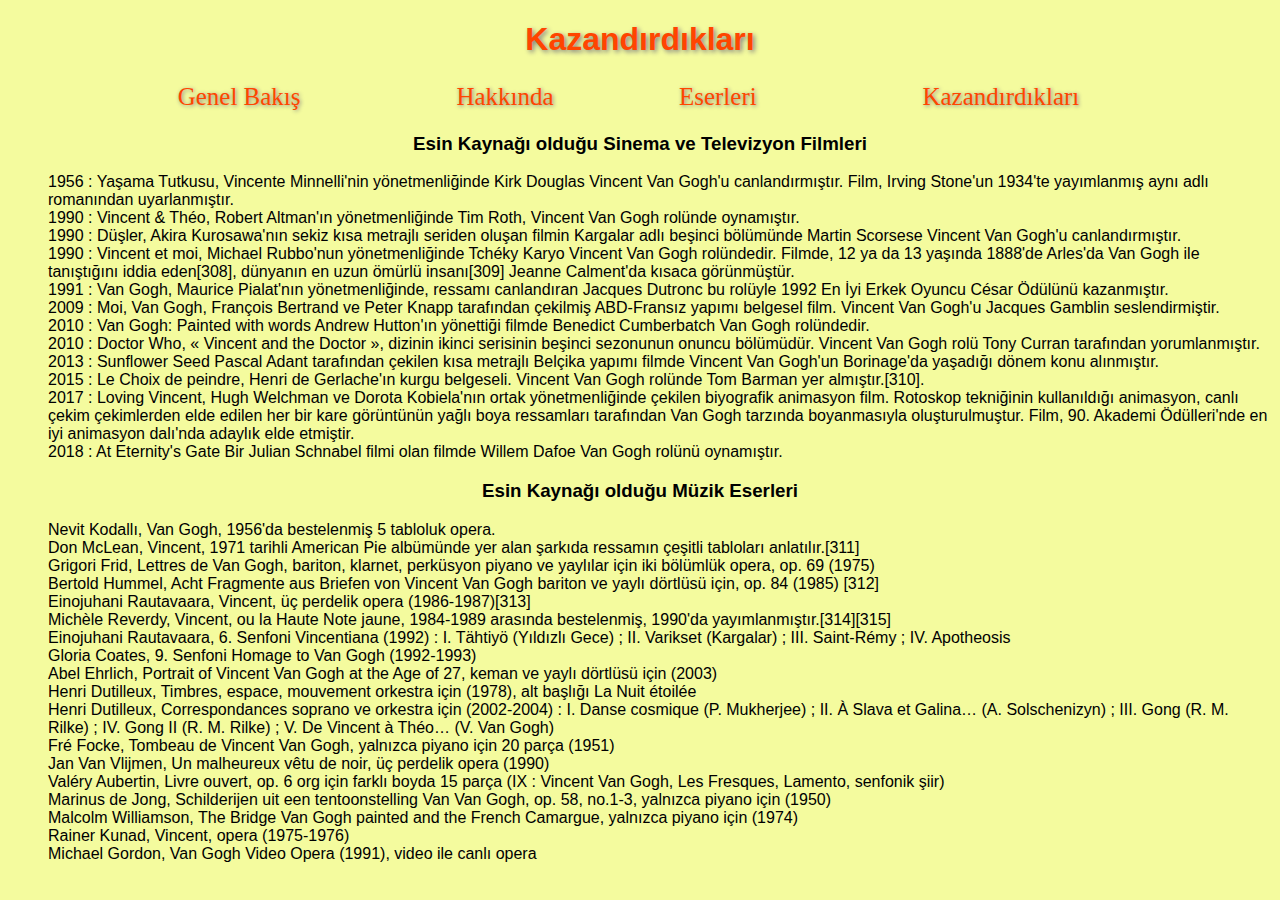
<file: kazandirdiklari.html>
<!DOCTYPE html>
<html lang="tr">
<head>
    <meta charset="UTF-8">
    <meta name="authot" content="Melek Demirhan">
    <meta name="viewport" content="width=device-width, initial-scale=1.0">
    <title>Kazandırdıkları</title>
    <link rel="stylesheet" href="standartlar.css">
</head>
<body>
    <div>
        <h1>Kazandırdıkları</h1>
        <table>
            <tr>
                <td><a href="index.html" class="menu">Genel Bakış</a></td>
                <td><a href="hakkinda.html" class="menu">Hakkında</a></td>
                <td><a href="eserleri.html" class="menu">Eserleri</a></td>
                <td><a href="kazandirdiklari.html" class="menu">Kazandırdıkları</a></td>
              </tr>
              
            
        </table>
        <h3>Esin Kaynağı olduğu Sinema ve Televizyon Filmleri</h3>
        
            <ul>
                <li>1956 : Yaşama Tutkusu, Vincente Minnelli'nin yönetmenliğinde Kirk Douglas Vincent Van Gogh'u canlandırmıştır. Film, Irving Stone'un 1934'te yayımlanmış aynı adlı romanından uyarlanmıştır.</li>
                <li>1990 : Vincent & Théo, Robert Altman'ın yönetmenliğinde Tim Roth, Vincent Van Gogh rolünde oynamıştır.</li>
                <li>1990 : Düşler, Akira Kurosawa'nın sekiz kısa metrajlı seriden oluşan filmin Kargalar adlı beşinci bölümünde Martin Scorsese Vincent Van Gogh'u canlandırmıştır.</li>
                <li>1990 : Vincent et moi, Michael Rubbo'nun yönetmenliğinde Tchéky Karyo Vincent Van Gogh rolündedir. Filmde, 12 ya da 13 yaşında 1888'de Arles'da Van Gogh ile tanıştığını iddia eden[308], dünyanın en uzun ömürlü insanı[309] Jeanne Calment'da kısaca görünmüştür.</li>
                <li>1991 : Van Gogh, Maurice Pialat'nın yönetmenliğinde, ressamı canlandıran Jacques Dutronc bu rolüyle 1992 En İyi Erkek Oyuncu César Ödülünü kazanmıştır.</li>
                <li>2009 : Moi, Van Gogh, François Bertrand ve Peter Knapp tarafından çekilmiş ABD-Fransız yapımı belgesel film. Vincent Van Gogh'u Jacques Gamblin seslendirmiştir.</li>
                <li>2010 : Van Gogh: Painted with words Andrew Hutton'ın yönettiği filmde Benedict Cumberbatch Van Gogh rolündedir.</li>
                <li>2010 : Doctor Who, « Vincent and the Doctor », dizinin ikinci serisinin beşinci sezonunun onuncu bölümüdür. Vincent Van Gogh rolü Tony Curran tarafından yorumlanmıştır.</li>
                <li>2013 : Sunflower Seed Pascal Adant tarafından çekilen kısa metrajlı Belçika yapımı filmde Vincent Van Gogh'un Borinage'da yaşadığı dönem konu alınmıştır.</li>
                <li>2015 : Le Choix de peindre, Henri de Gerlache'ın kurgu belgeseli. Vincent Van Gogh rolünde Tom Barman yer almıştır.[310].</li>
                <li>2017 : Loving Vincent, Hugh Welchman ve Dorota Kobiela'nın ortak yönetmenliğinde çekilen biyografik animasyon film. Rotoskop tekniğinin kullanıldığı animasyon, canlı çekim çekimlerden elde edilen her bir kare görüntünün yağlı boya ressamları tarafından Van Gogh tarzında boyanmasıyla oluşturulmuştur. Film, 90. Akademi Ödülleri'nde en iyi animasyon dalı'nda adaylık elde etmiştir.</li>
                <li>2018 : At Eternity's Gate Bir Julian Schnabel filmi olan filmde Willem Dafoe Van Gogh rolünü oynamıştır.</li>
            </ul>
            <h3>Esin Kaynağı olduğu Müzik Eserleri</h3>
            <ul>
                <li>Nevit Kodallı, Van Gogh, 1956'da bestelenmiş 5 tabloluk opera.</li>
                <li>Don McLean, Vincent, 1971 tarihli American Pie albümünde yer alan şarkıda ressamın çeşitli tabloları anlatılır.[311]</li>
                <li>Grigori Frid, Lettres de Van Gogh, bariton, klarnet, perküsyon piyano ve yaylılar için iki bölümlük opera, op. 69 (1975)</li>
                <li>Bertold Hummel, Acht Fragmente aus Briefen von Vincent Van Gogh bariton ve yaylı dörtlüsü için, op. 84 (1985) [312]</li>
                <li>Einojuhani Rautavaara, Vincent, üç perdelik opera (1986-1987)[313]</li>
                <li>Michèle Reverdy, Vincent, ou la Haute Note jaune, 1984-1989 arasında bestelenmiş, 1990'da yayımlanmıştır.[314][315]</li>
                <li>Einojuhani Rautavaara, 6. Senfoni Vincentiana (1992) : I. Tähtiyö (Yıldızlı Gece) ; II. Varikset (Kargalar) ; III. Saint-Rémy ; IV. Apotheosis</li>
                <li>Gloria Coates, 9. Senfoni Homage to Van Gogh (1992-1993)</li>
                <li>Abel Ehrlich, Portrait of Vincent Van Gogh at the Age of 27, keman ve yaylı dörtlüsü için (2003)</li>
                <li>Henri Dutilleux, Timbres, espace, mouvement orkestra için (1978), alt başlığı La Nuit étoilée</li>
                <li>Henri Dutilleux, Correspondances soprano ve orkestra için (2002-2004) : I. Danse cosmique (P. Mukherjee) ; II. À Slava et Galina… (A. Solschenizyn) ; III. Gong (R. M. Rilke) ; IV. Gong II (R. M. Rilke) ; V. De Vincent à Théo… (V. Van Gogh)</li>
                <li>Fré Focke, Tombeau de Vincent Van Gogh, yalnızca piyano için 20 parça (1951)</li>
                <li>Jan Van Vlijmen, Un malheureux vêtu de noir, üç perdelik opera (1990)</li>
                <li>Valéry Aubertin, Livre ouvert, op. 6 org için farklı boyda 15 parça (IX : Vincent Van Gogh, Les Fresques, Lamento, senfonik şiir)</li>
                <li>Marinus de Jong, Schilderijen uit een tentoonstelling Van Van Gogh, op. 58, no.1-3, yalnızca piyano için (1950)</li>
                <li>Malcolm Williamson, The Bridge Van Gogh painted and the French Camargue, yalnızca piyano için (1974)</li>
                <li>Rainer Kunad, Vincent, opera (1975-1976)</li>
                <li>Michael Gordon, Van Gogh Video Opera (1991), video ile canlı opera</li>
            </ul>

        
    </div>
    
</body>
</html>
</file>
<file: standartlar.css>
div{
    margin: 0 auto;
    padding: 0 auto;
    text-align: center;
    font-family:'Segoe UI', Tahoma, Geneva, Verdana, sans-serif;
}
h1{
    color: orangered;
    text-shadow: 2px 2px 5px gray;
}
body{
    background-color:rgba(234, 248, 73, 0.534);
}


table{
    
    margin: 0 auto;
    
    width: 1100px;
    font-size: 20px;

}
tr{
    margin: 0 auto;
    
    
    
}
p{
    width: 800px;
    margin: 0 auto;
    
}
ul{
    list-style: none;
    text-align:left ;
   
}
ol{
    list-style: none;
    text-align: center;
}

.menu{
    color: orangered;
    font: 25px 'Elephant';
    text-shadow: 1px 1px 4px gray;
   
    height: 100px;
    text-decoration: none;
    
    
}
</file>
